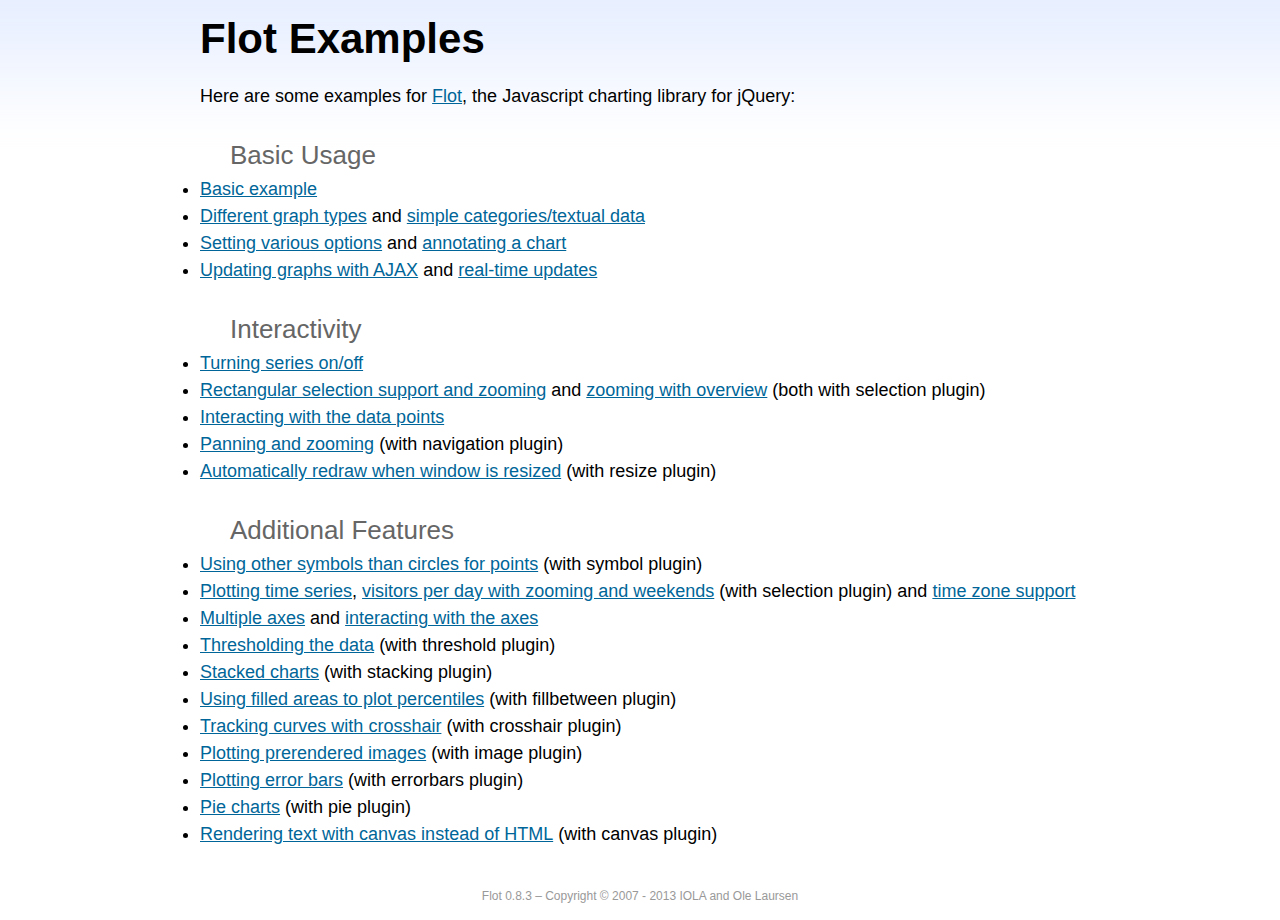
<file: Labs/web_ui/flot/examples/index.html>
<!DOCTYPE html PUBLIC "-//W3C//DTD HTML 4.01//EN" "http://www.w3.org/TR/html4/strict.dtd">
<html>
<head>
	<meta http-equiv="Content-Type" content="text/html; charset=utf-8">
	<title>Flot Examples</title>
	<link href="examples.css" rel="stylesheet" type="text/css">
	<style>

	h3 {
		margin-top: 30px;
		margin-bottom: 5px;
	}

	</style>
	<script language="javascript" type="text/javascript" src="../jquery.js"></script>
	<script language="javascript" type="text/javascript" src="../jquery.flot.js"></script>
	<script type="text/javascript">

	$(function() {

		// Add the Flot version string to the footer

		$("#footer").prepend("Flot " + $.plot.version + " &ndash; ");
	});

	</script>
</head>
<body>

	<div id="header">
		<h2>Flot Examples</h2>
	</div>

	<div id="content">

		<p>Here are some examples for <a href="http://www.flotcharts.org">Flot</a>, the Javascript charting library for jQuery:</p>

		<h3>Basic Usage</h3>

		<ul>
			<li><a href="basic-usage/index.html">Basic example</a></li>
			<li><a href="series-types/index.html">Different graph types</a> and <a href="categories/index.html">simple categories/textual data</a></li>
			<li><a href="basic-options/index.html">Setting various options</a> and <a href="annotating/index.html">annotating a chart</a></li>
			<li><a href="ajax/index.html">Updating graphs with AJAX</a> and <a href="realtime/index.html">real-time updates</a></li>
		</ul>

		<h3>Interactivity</h3>

		<ul>
			<li><a href="series-toggle/index.html">Turning series on/off</a></li>
			<li><a href="selection/index.html">Rectangular selection support and zooming</a> and <a href="zooming/index.html">zooming with overview</a> (both with selection plugin)</li>
			<li><a href="interacting/index.html">Interacting with the data points</a></li>
			<li><a href="navigate/index.html">Panning and zooming</a> (with navigation plugin)</li>
			<li><a href="resize/index.html">Automatically redraw when window is resized</a> (with resize plugin)</li>
		</ul>

		<h3>Additional Features</h3>

		<ul>
			<li><a href="symbols/index.html">Using other symbols than circles for points</a> (with symbol plugin)</li>
			<li><a href="axes-time/index.html">Plotting time series</a>, <a href="visitors/index.html">visitors per day with zooming and weekends</a> (with selection plugin) and <a href="axes-time-zones/index.html">time zone support</a></li>
			<li><a href="axes-multiple/index.html">Multiple axes</a> and <a href="axes-interacting/index.html">interacting with the axes</a></li>
			<li><a href="threshold/index.html">Thresholding the data</a> (with threshold plugin)</li>
			<li><a href="stacking/index.html">Stacked charts</a> (with stacking plugin)</li>
			<li><a href="percentiles/index.html">Using filled areas to plot percentiles</a> (with fillbetween plugin)</li>
			<li><a href="tracking/index.html">Tracking curves with crosshair</a> (with crosshair plugin)</li>
			<li><a href="image/index.html">Plotting prerendered images</a> (with image plugin)</li>
			<li><a href="series-errorbars/index.html">Plotting error bars</a> (with errorbars plugin)</li>
			<li><a href="series-pie/index.html">Pie charts</a> (with pie plugin)</li>
			<li><a href="canvas/index.html">Rendering text with canvas instead of HTML</a> (with canvas plugin)</li>
		</ul>

	</div>

	<div id="footer">
		Copyright &copy; 2007 - 2013 IOLA and Ole Laursen
	</div>

</body>
</html>
</file>
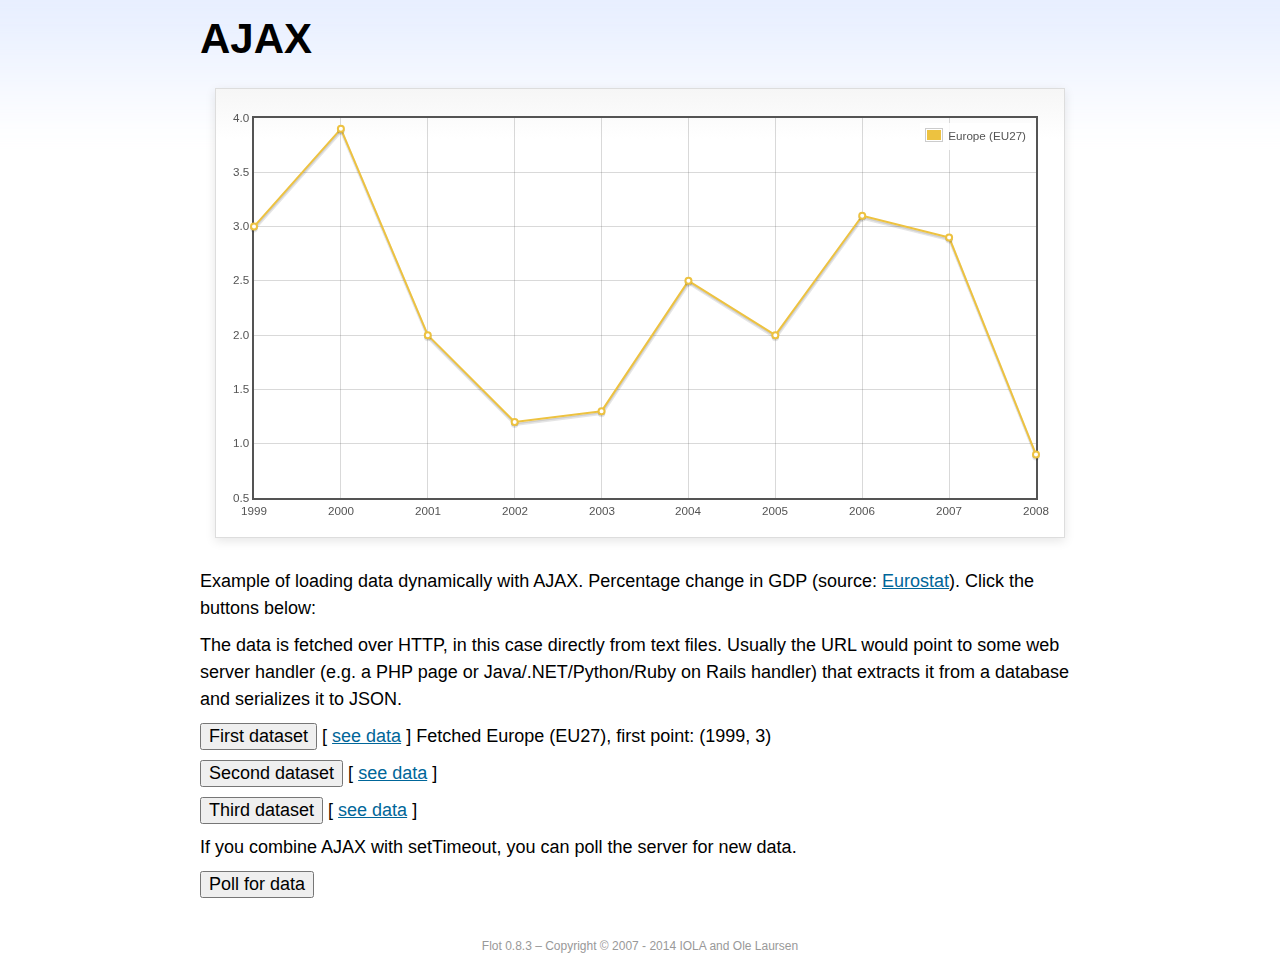
<file: Labs/web_ui/flot/examples/ajax/index.html>
<!DOCTYPE html PUBLIC "-//W3C//DTD HTML 4.01//EN" "http://www.w3.org/TR/html4/strict.dtd">
<html>
<head>
	<meta http-equiv="Content-Type" content="text/html; charset=utf-8">
	<title>Flot Examples: AJAX</title>
	<link href="../examples.css" rel="stylesheet" type="text/css">
	<!--[if lte IE 8]><script language="javascript" type="text/javascript" src="../../excanvas.min.js"></script><![endif]-->
	<script language="javascript" type="text/javascript" src="../../jquery.js"></script>
	<script language="javascript" type="text/javascript" src="../../jquery.flot.js"></script>
	<script type="text/javascript">

	$(function() {

		var options = {
			lines: {
				show: true
			},
			points: {
				show: true
			},
			xaxis: {
				tickDecimals: 0,
				tickSize: 1
			}
		};

		var data = [];

		$.plot("#placeholder", data, options);

		// Fetch one series, adding to what we already have

		var alreadyFetched = {};

		$("button.fetchSeries").click(function () {

			var button = $(this);

			// Find the URL in the link right next to us, then fetch the data

			var dataurl = button.siblings("a").attr("href");

			function onDataReceived(series) {

				// Extract the first coordinate pair; jQuery has parsed it, so
				// the data is now just an ordinary JavaScript object

				var firstcoordinate = "(" + series.data[0][0] + ", " + series.data[0][1] + ")";
				button.siblings("span").text("Fetched " + series.label + ", first point: " + firstcoordinate);

				// Push the new data onto our existing data array

				if (!alreadyFetched[series.label]) {
					alreadyFetched[series.label] = true;
					data.push(series);
				}

				$.plot("#placeholder", data, options);
			}

			$.ajax({
				url: dataurl,
				type: "GET",
				dataType: "json",
				success: onDataReceived
			});
		});

		// Initiate a recurring data update

		$("button.dataUpdate").click(function () {

			data = [];
			alreadyFetched = {};

			$.plot("#placeholder", data, options);

			var iteration = 0;

			function fetchData() {

				++iteration;

				function onDataReceived(series) {

					// Load all the data in one pass; if we only got partial
					// data we could merge it with what we already have.

					data = [ series ];
					$.plot("#placeholder", data, options);
				}

				// Normally we call the same URL - a script connected to a
				// database - but in this case we only have static example
				// files, so we need to modify the URL.

				$.ajax({
					url: "data-eu-gdp-growth-" + iteration + ".json",
					type: "GET",
					dataType: "json",
					success: onDataReceived
				});

				if (iteration < 5) {
					setTimeout(fetchData, 1000);
				} else {
					data = [];
					alreadyFetched = {};
				}
			}

			setTimeout(fetchData, 1000);
		});

		// Load the first series by default, so we don't have an empty plot

		$("button.fetchSeries:first").click();

		// Add the Flot version string to the footer

		$("#footer").prepend("Flot " + $.plot.version + " &ndash; ");
	});

	</script>
</head>
<body>

	<div id="header">
		<h2>AJAX</h2>
	</div>

	<div id="content">

		<div class="demo-container">
			<div id="placeholder" class="demo-placeholder"></div>
		</div>

		<p>Example of loading data dynamically with AJAX. Percentage change in GDP (source: <a href="http://epp.eurostat.ec.europa.eu/tgm/table.do?tab=table&init=1&plugin=1&language=en&pcode=tsieb020">Eurostat</a>). Click the buttons below:</p>

		<p>The data is fetched over HTTP, in this case directly from text files. Usually the URL would point to some web server handler (e.g. a PHP page or Java/.NET/Python/Ruby on Rails handler) that extracts it from a database and serializes it to JSON.</p>

		<p>
			<button class="fetchSeries">First dataset</button>
			[ <a href="data-eu-gdp-growth.json">see data</a> ]
			<span></span>
		</p>

		<p>
			<button class="fetchSeries">Second dataset</button>
			[ <a href="data-japan-gdp-growth.json">see data</a> ]
			<span></span>
		</p>

		<p>
			<button class="fetchSeries">Third dataset</button>
			[ <a href="data-usa-gdp-growth.json">see data</a> ]
			<span></span>
		</p>

		<p>If you combine AJAX with setTimeout, you can poll the server for new data.</p>

		<p>
			<button class="dataUpdate">Poll for data</button>
		</p>

	</div>

	<div id="footer">
		Copyright &copy; 2007 - 2014 IOLA and Ole Laursen
	</div>

</body>
</html>
</file>
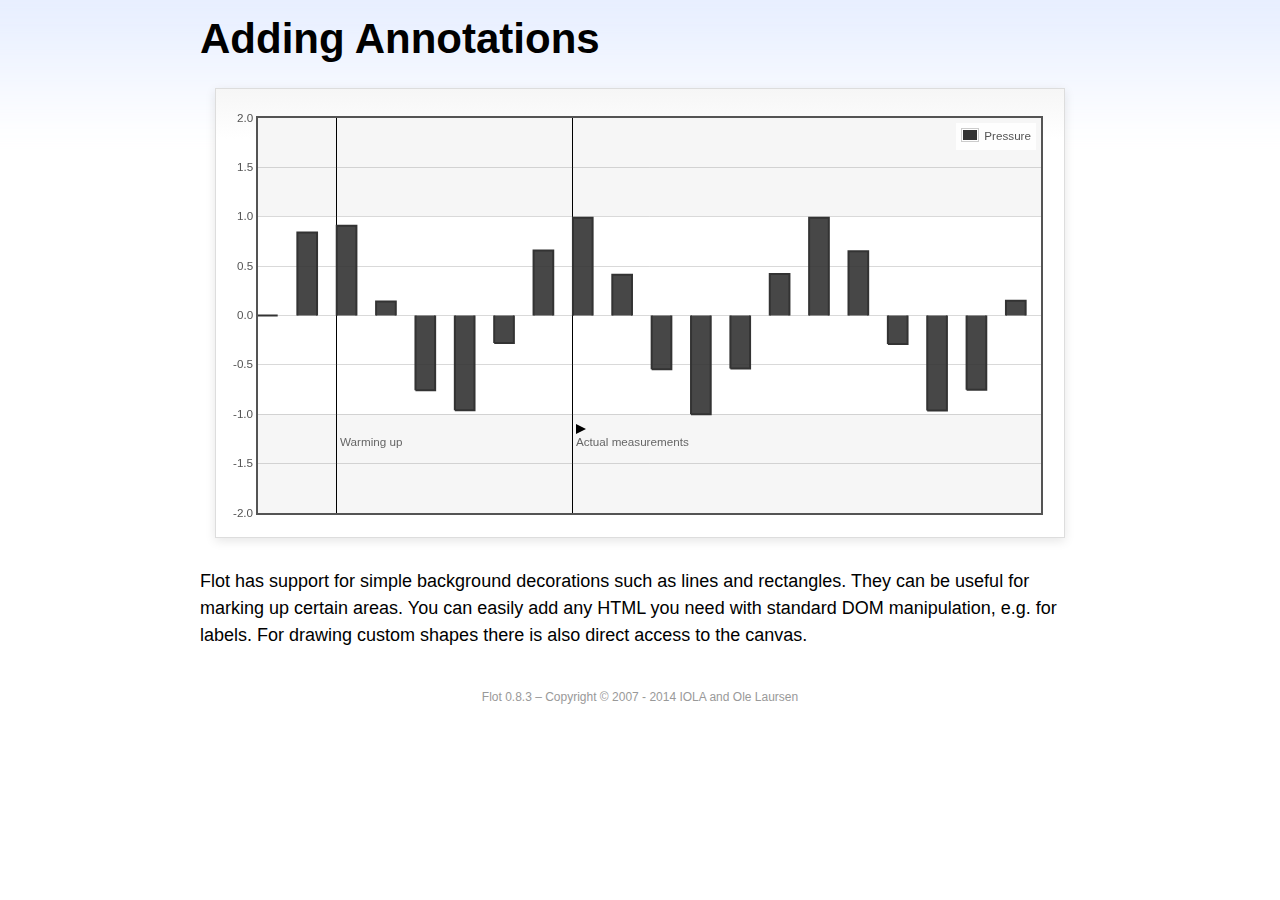
<file: Labs/web_ui/flot/examples/annotating/index.html>
<!DOCTYPE html PUBLIC "-//W3C//DTD HTML 4.01//EN" "http://www.w3.org/TR/html4/strict.dtd">
<html>
<head>
	<meta http-equiv="Content-Type" content="text/html; charset=utf-8">
	<title>Flot Examples: Adding Annotations</title>
	<link href="../examples.css" rel="stylesheet" type="text/css">
	<!--[if lte IE 8]><script language="javascript" type="text/javascript" src="../../excanvas.min.js"></script><![endif]-->
	<script language="javascript" type="text/javascript" src="../../jquery.js"></script>
	<script language="javascript" type="text/javascript" src="../../jquery.flot.js"></script>
	<script type="text/javascript">

	$(function() {

		var d1 = [];
		for (var i = 0; i < 20; ++i) {
			d1.push([i, Math.sin(i)]);
		}

		var data = [{ data: d1, label: "Pressure", color: "#333" }];

		var markings = [
			{ color: "#f6f6f6", yaxis: { from: 1 } },
			{ color: "#f6f6f6", yaxis: { to: -1 } },
			{ color: "#000", lineWidth: 1, xaxis: { from: 2, to: 2 } },
			{ color: "#000", lineWidth: 1, xaxis: { from: 8, to: 8 } }
		];

		var placeholder = $("#placeholder");

		var plot = $.plot(placeholder, data, {
			bars: { show: true, barWidth: 0.5, fill: 0.9 },
			xaxis: { ticks: [], autoscaleMargin: 0.02 },
			yaxis: { min: -2, max: 2 },
			grid: { markings: markings }
		});

		var o = plot.pointOffset({ x: 2, y: -1.2});

		// Append it to the placeholder that Flot already uses for positioning

		placeholder.append("<div style='position:absolute;left:" + (o.left + 4) + "px;top:" + o.top + "px;color:#666;font-size:smaller'>Warming up</div>");

		o = plot.pointOffset({ x: 8, y: -1.2});
		placeholder.append("<div style='position:absolute;left:" + (o.left + 4) + "px;top:" + o.top + "px;color:#666;font-size:smaller'>Actual measurements</div>");

		// Draw a little arrow on top of the last label to demonstrate canvas
		// drawing

		var ctx = plot.getCanvas().getContext("2d");
		ctx.beginPath();
		o.left += 4;
		ctx.moveTo(o.left, o.top);
		ctx.lineTo(o.left, o.top - 10);
		ctx.lineTo(o.left + 10, o.top - 5);
		ctx.lineTo(o.left, o.top);
		ctx.fillStyle = "#000";
		ctx.fill();

		// Add the Flot version string to the footer

		$("#footer").prepend("Flot " + $.plot.version + " &ndash; ");
	});

	</script>
</head>
<body>

	<div id="header">
		<h2>Adding Annotations</h2>
	</div>

	<div id="content">

		<div class="demo-container">
			<div id="placeholder" class="demo-placeholder"></div>
		</div>

		<p>Flot has support for simple background decorations such as lines and rectangles. They can be useful for marking up certain areas. You can easily add any HTML you need with standard DOM manipulation, e.g. for labels. For drawing custom shapes there is also direct access to the canvas.</p>

	</div>

	<div id="footer">
		Copyright &copy; 2007 - 2014 IOLA and Ole Laursen
	</div>

</body>
</html>
</file>
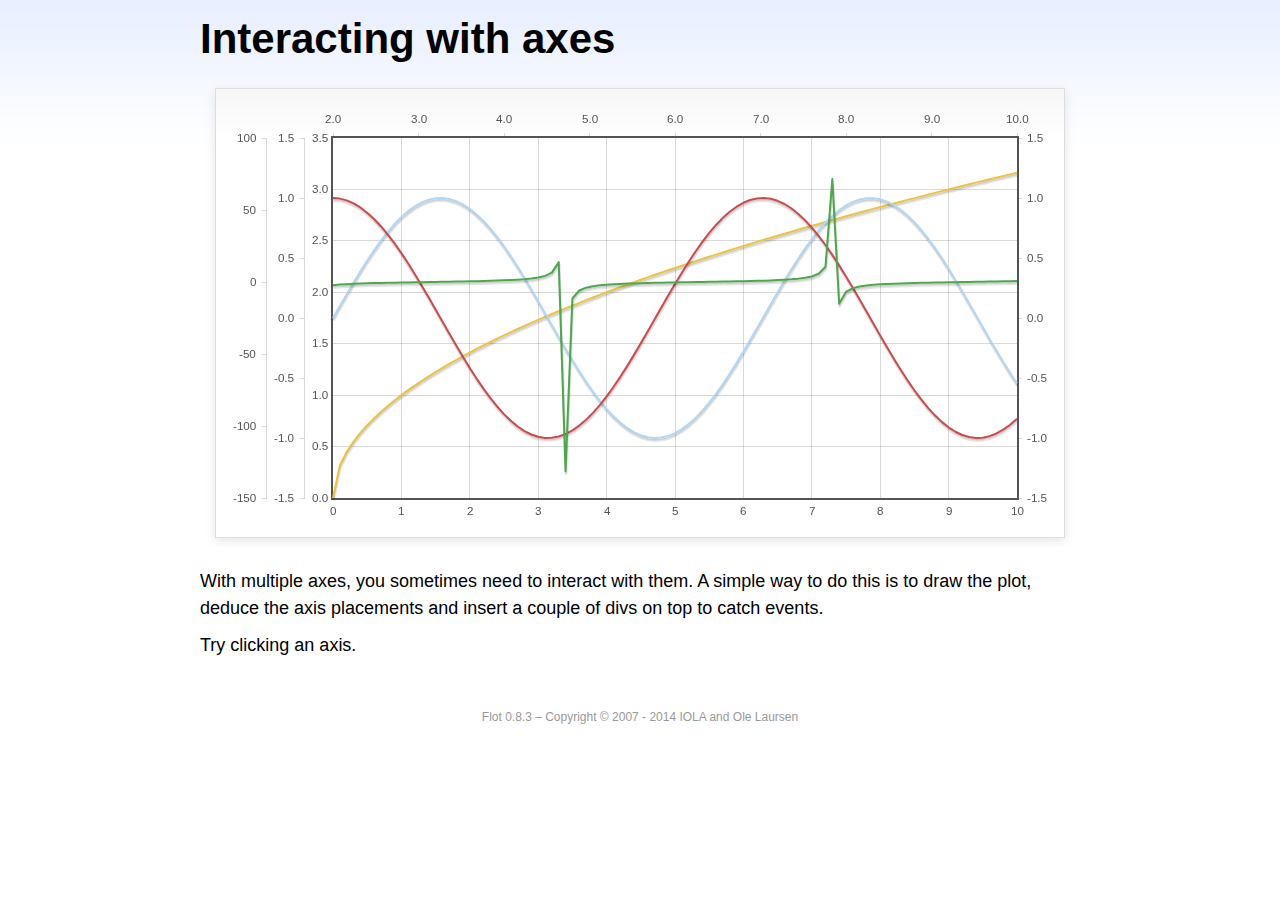
<file: Labs/web_ui/flot/examples/axes-interacting/index.html>
<!DOCTYPE html PUBLIC "-//W3C//DTD HTML 4.01//EN" "http://www.w3.org/TR/html4/strict.dtd">
<html>
<head>
	<meta http-equiv="Content-Type" content="text/html; charset=utf-8">
	<title>Flot Examples: Interacting with axes</title>
	<link href="../examples.css" rel="stylesheet" type="text/css">
	<!--[if lte IE 8]><script language="javascript" type="text/javascript" src="../../excanvas.min.js"></script><![endif]-->
	<script language="javascript" type="text/javascript" src="../../jquery.js"></script>
	<script language="javascript" type="text/javascript" src="../../jquery.flot.js"></script>
	<script type="text/javascript">

	$(function() {

		function generate(start, end, fn) {
			var res = [];
			for (var i = 0; i <= 100; ++i) {
				var x = start + i / 100 * (end - start);
				res.push([x, fn(x)]);
			}
			return res;
		}

		var data = [
			{ data: generate(0, 10, function (x) { return Math.sqrt(x);}), xaxis: 1, yaxis:1 },
			{ data: generate(0, 10, function (x) { return Math.sin(x);}), xaxis: 1, yaxis:2 },
			{ data: generate(0, 10, function (x) { return Math.cos(x);}), xaxis: 1, yaxis:3 },
			{ data: generate(2, 10, function (x) { return Math.tan(x);}), xaxis: 2, yaxis: 4 }
		];

		var plot = $.plot("#placeholder", data, {
			xaxes: [
				{ position: 'bottom' },
				{ position: 'top'}
			],
			yaxes: [
				{ position: 'left' },
				{ position: 'left' },
				{ position: 'right' },
				{ position: 'left' }
			]
		});

		// Create a div for each axis

		$.each(plot.getAxes(), function (i, axis) {
			if (!axis.show)
				return;

			var box = axis.box;

			$("<div class='axisTarget' style='position:absolute; left:" + box.left + "px; top:" + box.top + "px; width:" + box.width +  "px; height:" + box.height + "px'></div>")
				.data("axis.direction", axis.direction)
				.data("axis.n", axis.n)
				.css({ backgroundColor: "#f00", opacity: 0, cursor: "pointer" })
				.appendTo(plot.getPlaceholder())
				.hover(
					function () { $(this).css({ opacity: 0.10 }) },
					function () { $(this).css({ opacity: 0 }) }
				)
				.click(function () {
					$("#click").text("You clicked the " + axis.direction + axis.n + "axis!")
				});
		});

		// Add the Flot version string to the footer

		$("#footer").prepend("Flot " + $.plot.version + " &ndash; ");
	});

	</script>
</head>
<body>

	<div id="header">
		<h2>Interacting with axes</h2>
	</div>

	<div id="content">

		<div class="demo-container">
			<div id="placeholder" class="demo-placeholder"></div>
		</div>

		<p>With multiple axes, you sometimes need to interact with them. A simple way to do this is to draw the plot, deduce the axis placements and insert a couple of divs on top to catch events.</p>

		<p>Try clicking an axis.</p>

		<p id="click"></p>

	</div>

	<div id="footer">
		Copyright &copy; 2007 - 2014 IOLA and Ole Laursen
	</div>

</body>
</html>
</file>
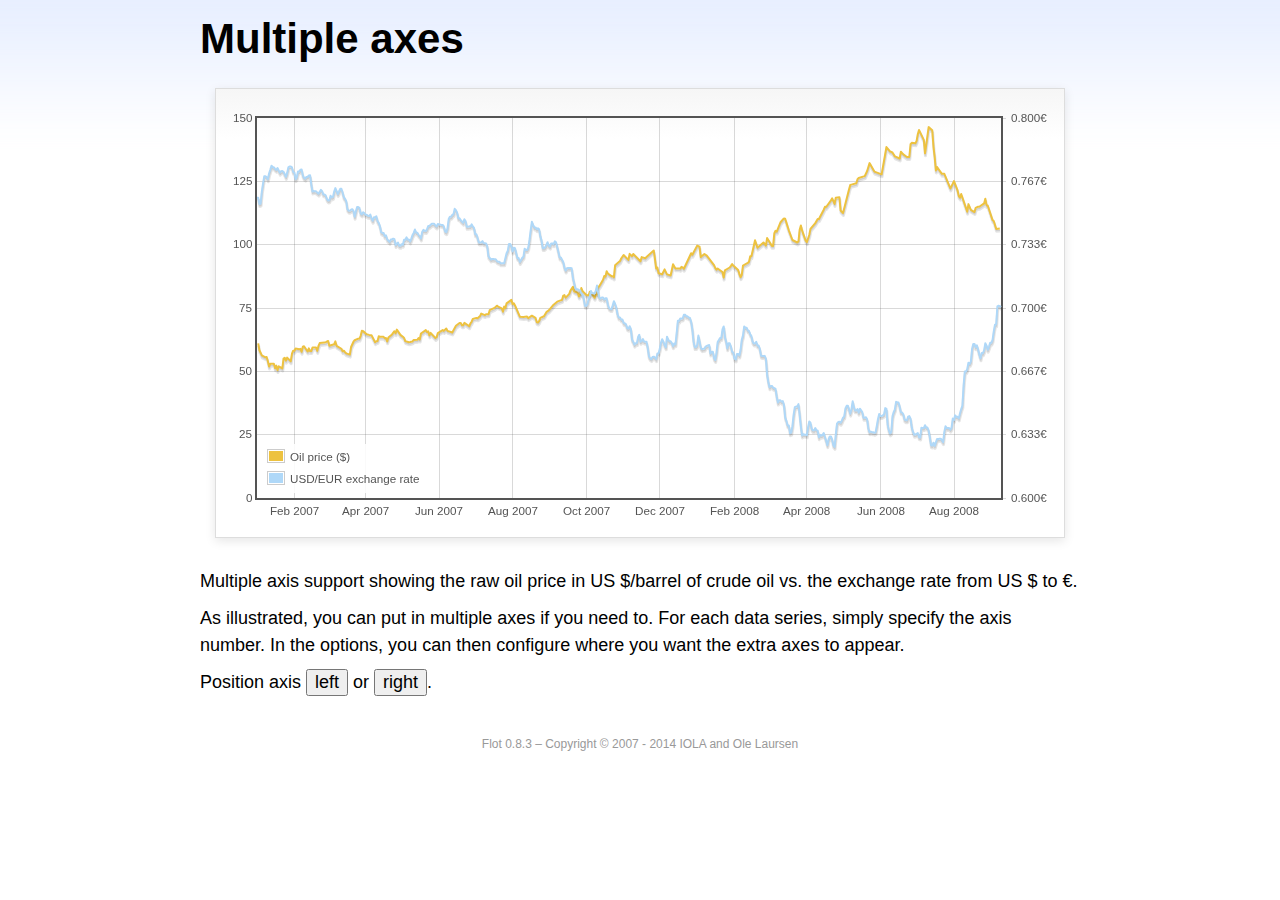
<file: Labs/web_ui/flot/examples/axes-multiple/index.html>
<!DOCTYPE html PUBLIC "-//W3C//DTD HTML 4.01//EN" "http://www.w3.org/TR/html4/strict.dtd">
<html>
<head>
	<meta http-equiv="Content-Type" content="text/html; charset=utf-8">
	<title>Flot Examples: Multiple Axes</title>
	<link href="../examples.css" rel="stylesheet" type="text/css">
	<!--[if lte IE 8]><script language="javascript" type="text/javascript" src="../../excanvas.min.js"></script><![endif]-->
	<script language="javascript" type="text/javascript" src="../../jquery.js"></script>
	<script language="javascript" type="text/javascript" src="../../jquery.flot.js"></script>
	<script language="javascript" type="text/javascript" src="../../jquery.flot.time.js"></script>
	<script type="text/javascript">

	$(function() {

		var oilprices = [[1167692400000,61.05], [1167778800000,58.32], [1167865200000,57.35], [1167951600000,56.31], [1168210800000,55.55], [1168297200000,55.64], [1168383600000,54.02], [1168470000000,51.88], [1168556400000,52.99], [1168815600000,52.99], [1168902000000,51.21], [1168988400000,52.24], [1169074800000,50.48], [1169161200000,51.99], [1169420400000,51.13], [1169506800000,55.04], [1169593200000,55.37], [1169679600000,54.23], [1169766000000,55.42], [1170025200000,54.01], [1170111600000,56.97], [1170198000000,58.14], [1170284400000,58.14], [1170370800000,59.02], [1170630000000,58.74], [1170716400000,58.88], [1170802800000,57.71], [1170889200000,59.71], [1170975600000,59.89], [1171234800000,57.81], [1171321200000,59.06], [1171407600000,58.00], [1171494000000,57.99], [1171580400000,59.39], [1171839600000,59.39], [1171926000000,58.07], [1172012400000,60.07], [1172098800000,61.14], [1172444400000,61.39], [1172530800000,61.46], [1172617200000,61.79], [1172703600000,62.00], [1172790000000,60.07], [1173135600000,60.69], [1173222000000,61.82], [1173308400000,60.05], [1173654000000,58.91], [1173740400000,57.93], [1173826800000,58.16], [1173913200000,57.55], [1173999600000,57.11], [1174258800000,56.59], [1174345200000,59.61], [1174518000000,61.69], [1174604400000,62.28], [1174860000000,62.91], [1174946400000,62.93], [1175032800000,64.03], [1175119200000,66.03], [1175205600000,65.87], [1175464800000,64.64], [1175637600000,64.38], [1175724000000,64.28], [1175810400000,64.28], [1176069600000,61.51], [1176156000000,61.89], [1176242400000,62.01], [1176328800000,63.85], [1176415200000,63.63], [1176674400000,63.61], [1176760800000,63.10], [1176847200000,63.13], [1176933600000,61.83], [1177020000000,63.38], [1177279200000,64.58], [1177452000000,65.84], [1177538400000,65.06], [1177624800000,66.46], [1177884000000,64.40], [1178056800000,63.68], [1178143200000,63.19], [1178229600000,61.93], [1178488800000,61.47], [1178575200000,61.55], [1178748000000,61.81], [1178834400000,62.37], [1179093600000,62.46], [1179180000000,63.17], [1179266400000,62.55], [1179352800000,64.94], [1179698400000,66.27], [1179784800000,65.50], [1179871200000,65.77], [1179957600000,64.18], [1180044000000,65.20], [1180389600000,63.15], [1180476000000,63.49], [1180562400000,65.08], [1180908000000,66.30], [1180994400000,65.96], [1181167200000,66.93], [1181253600000,65.98], [1181599200000,65.35], [1181685600000,66.26], [1181858400000,68.00], [1182117600000,69.09], [1182204000000,69.10], [1182290400000,68.19], [1182376800000,68.19], [1182463200000,69.14], [1182722400000,68.19], [1182808800000,67.77], [1182895200000,68.97], [1182981600000,69.57], [1183068000000,70.68], [1183327200000,71.09], [1183413600000,70.92], [1183586400000,71.81], [1183672800000,72.81], [1183932000000,72.19], [1184018400000,72.56], [1184191200000,72.50], [1184277600000,74.15], [1184623200000,75.05], [1184796000000,75.92], [1184882400000,75.57], [1185141600000,74.89], [1185228000000,73.56], [1185314400000,75.57], [1185400800000,74.95], [1185487200000,76.83], [1185832800000,78.21], [1185919200000,76.53], [1186005600000,76.86], [1186092000000,76.00], [1186437600000,71.59], [1186696800000,71.47], [1186956000000,71.62], [1187042400000,71.00], [1187301600000,71.98], [1187560800000,71.12], [1187647200000,69.47], [1187733600000,69.26], [1187820000000,69.83], [1187906400000,71.09], [1188165600000,71.73], [1188338400000,73.36], [1188511200000,74.04], [1188856800000,76.30], [1189116000000,77.49], [1189461600000,78.23], [1189548000000,79.91], [1189634400000,80.09], [1189720800000,79.10], [1189980000000,80.57], [1190066400000,81.93], [1190239200000,83.32], [1190325600000,81.62], [1190584800000,80.95], [1190671200000,79.53], [1190757600000,80.30], [1190844000000,82.88], [1190930400000,81.66], [1191189600000,80.24], [1191276000000,80.05], [1191362400000,79.94], [1191448800000,81.44], [1191535200000,81.22], [1191794400000,79.02], [1191880800000,80.26], [1191967200000,80.30], [1192053600000,83.08], [1192140000000,83.69], [1192399200000,86.13], [1192485600000,87.61], [1192572000000,87.40], [1192658400000,89.47], [1192744800000,88.60], [1193004000000,87.56], [1193090400000,87.56], [1193176800000,87.10], [1193263200000,91.86], [1193612400000,93.53], [1193698800000,94.53], [1193871600000,95.93], [1194217200000,93.98], [1194303600000,96.37], [1194476400000,95.46], [1194562800000,96.32], [1195081200000,93.43], [1195167600000,95.10], [1195426800000,94.64], [1195513200000,95.10], [1196031600000,97.70], [1196118000000,94.42], [1196204400000,90.62], [1196290800000,91.01], [1196377200000,88.71], [1196636400000,88.32], [1196809200000,90.23], [1196982000000,88.28], [1197241200000,87.86], [1197327600000,90.02], [1197414000000,92.25], [1197586800000,90.63], [1197846000000,90.63], [1197932400000,90.49], [1198018800000,91.24], [1198105200000,91.06], [1198191600000,90.49], [1198710000000,96.62], [1198796400000,96.00], [1199142000000,99.62], [1199314800000,99.18], [1199401200000,95.09], [1199660400000,96.33], [1199833200000,95.67], [1200351600000,91.90], [1200438000000,90.84], [1200524400000,90.13], [1200610800000,90.57], [1200956400000,89.21], [1201042800000,86.99], [1201129200000,89.85], [1201474800000,90.99], [1201561200000,91.64], [1201647600000,92.33], [1201734000000,91.75], [1202079600000,90.02], [1202166000000,88.41], [1202252400000,87.14], [1202338800000,88.11], [1202425200000,91.77], [1202770800000,92.78], [1202857200000,93.27], [1202943600000,95.46], [1203030000000,95.46], [1203289200000,101.74], [1203462000000,98.81], [1203894000000,100.88], [1204066800000,99.64], [1204153200000,102.59], [1204239600000,101.84], [1204498800000,99.52], [1204585200000,99.52], [1204671600000,104.52], [1204758000000,105.47], [1204844400000,105.15], [1205103600000,108.75], [1205276400000,109.92], [1205362800000,110.33], [1205449200000,110.21], [1205708400000,105.68], [1205967600000,101.84], [1206313200000,100.86], [1206399600000,101.22], [1206486000000,105.90], [1206572400000,107.58], [1206658800000,105.62], [1206914400000,101.58], [1207000800000,100.98], [1207173600000,103.83], [1207260000000,106.23], [1207605600000,108.50], [1207778400000,110.11], [1207864800000,110.14], [1208210400000,113.79], [1208296800000,114.93], [1208383200000,114.86], [1208728800000,117.48], [1208815200000,118.30], [1208988000000,116.06], [1209074400000,118.52], [1209333600000,118.75], [1209420000000,113.46], [1209592800000,112.52], [1210024800000,121.84], [1210111200000,123.53], [1210197600000,123.69], [1210543200000,124.23], [1210629600000,125.80], [1210716000000,126.29], [1211148000000,127.05], [1211320800000,129.07], [1211493600000,132.19], [1211839200000,128.85], [1212357600000,127.76], [1212703200000,138.54], [1212962400000,136.80], [1213135200000,136.38], [1213308000000,134.86], [1213653600000,134.01], [1213740000000,136.68], [1213912800000,135.65], [1214172000000,134.62], [1214258400000,134.62], [1214344800000,134.62], [1214431200000,139.64], [1214517600000,140.21], [1214776800000,140.00], [1214863200000,140.97], [1214949600000,143.57], [1215036000000,145.29], [1215381600000,141.37], [1215468000000,136.04], [1215727200000,146.40], [1215986400000,145.18], [1216072800000,138.74], [1216159200000,134.60], [1216245600000,129.29], [1216332000000,130.65], [1216677600000,127.95], [1216850400000,127.95], [1217282400000,122.19], [1217455200000,124.08], [1217541600000,125.10], [1217800800000,121.41], [1217887200000,119.17], [1217973600000,118.58], [1218060000000,120.02], [1218405600000,114.45], [1218492000000,113.01], [1218578400000,116.00], [1218751200000,113.77], [1219010400000,112.87], [1219096800000,114.53], [1219269600000,114.98], [1219356000000,114.98], [1219701600000,116.27], [1219788000000,118.15], [1219874400000,115.59], [1219960800000,115.46], [1220306400000,109.71], [1220392800000,109.35], [1220565600000,106.23], [1220824800000,106.34]];

		var exchangerates = [[1167606000000,0.7580], [1167692400000,0.7580], [1167778800000,0.75470], [1167865200000,0.75490], [1167951600000,0.76130], [1168038000000,0.76550], [1168124400000,0.76930], [1168210800000,0.76940], [1168297200000,0.76880], [1168383600000,0.76780], [1168470000000,0.77080], [1168556400000,0.77270], [1168642800000,0.77490], [1168729200000,0.77410], [1168815600000,0.77410], [1168902000000,0.77320], [1168988400000,0.77270], [1169074800000,0.77370], [1169161200000,0.77240], [1169247600000,0.77120], [1169334000000,0.7720], [1169420400000,0.77210], [1169506800000,0.77170], [1169593200000,0.77040], [1169679600000,0.7690], [1169766000000,0.77110], [1169852400000,0.7740], [1169938800000,0.77450], [1170025200000,0.77450], [1170111600000,0.7740], [1170198000000,0.77160], [1170284400000,0.77130], [1170370800000,0.76780], [1170457200000,0.76880], [1170543600000,0.77180], [1170630000000,0.77180], [1170716400000,0.77280], [1170802800000,0.77290], [1170889200000,0.76980], [1170975600000,0.76850], [1171062000000,0.76810], [1171148400000,0.7690], [1171234800000,0.7690], [1171321200000,0.76980], [1171407600000,0.76990], [1171494000000,0.76510], [1171580400000,0.76130], [1171666800000,0.76160], [1171753200000,0.76140], [1171839600000,0.76140], [1171926000000,0.76070], [1172012400000,0.76020], [1172098800000,0.76110], [1172185200000,0.76220], [1172271600000,0.76150], [1172358000000,0.75980], [1172444400000,0.75980], [1172530800000,0.75920], [1172617200000,0.75730], [1172703600000,0.75660], [1172790000000,0.75670], [1172876400000,0.75910], [1172962800000,0.75820], [1173049200000,0.75850], [1173135600000,0.76130], [1173222000000,0.76310], [1173308400000,0.76150], [1173394800000,0.760], [1173481200000,0.76130], [1173567600000,0.76270], [1173654000000,0.76270], [1173740400000,0.76080], [1173826800000,0.75830], [1173913200000,0.75750], [1173999600000,0.75620], [1174086000000,0.7520], [1174172400000,0.75120], [1174258800000,0.75120], [1174345200000,0.75170], [1174431600000,0.7520], [1174518000000,0.75110], [1174604400000,0.7480], [1174690800000,0.75090], [1174777200000,0.75310], [1174860000000,0.75310], [1174946400000,0.75270], [1175032800000,0.74980], [1175119200000,0.74930], [1175205600000,0.75040], [1175292000000,0.750], [1175378400000,0.74910], [1175464800000,0.74910], [1175551200000,0.74850], [1175637600000,0.74840], [1175724000000,0.74920], [1175810400000,0.74710], [1175896800000,0.74590], [1175983200000,0.74770], [1176069600000,0.74770], [1176156000000,0.74830], [1176242400000,0.74580], [1176328800000,0.74480], [1176415200000,0.7430], [1176501600000,0.73990], [1176588000000,0.73950], [1176674400000,0.73950], [1176760800000,0.73780], [1176847200000,0.73820], [1176933600000,0.73620], [1177020000000,0.73550], [1177106400000,0.73480], [1177192800000,0.73610], [1177279200000,0.73610], [1177365600000,0.73650], [1177452000000,0.73620], [1177538400000,0.73310], [1177624800000,0.73390], [1177711200000,0.73440], [1177797600000,0.73270], [1177884000000,0.73270], [1177970400000,0.73360], [1178056800000,0.73330], [1178143200000,0.73590], [1178229600000,0.73590], [1178316000000,0.73720], [1178402400000,0.7360], [1178488800000,0.7360], [1178575200000,0.7350], [1178661600000,0.73650], [1178748000000,0.73840], [1178834400000,0.73950], [1178920800000,0.74130], [1179007200000,0.73970], [1179093600000,0.73960], [1179180000000,0.73850], [1179266400000,0.73780], [1179352800000,0.73660], [1179439200000,0.740], [1179525600000,0.74110], [1179612000000,0.74060], [1179698400000,0.74050], [1179784800000,0.74140], [1179871200000,0.74310], [1179957600000,0.74310], [1180044000000,0.74380], [1180130400000,0.74430], [1180216800000,0.74430], [1180303200000,0.74430], [1180389600000,0.74340], [1180476000000,0.74290], [1180562400000,0.74420], [1180648800000,0.7440], [1180735200000,0.74390], [1180821600000,0.74370], [1180908000000,0.74370], [1180994400000,0.74290], [1181080800000,0.74030], [1181167200000,0.73990], [1181253600000,0.74180], [1181340000000,0.74680], [1181426400000,0.7480], [1181512800000,0.7480], [1181599200000,0.7490], [1181685600000,0.74940], [1181772000000,0.75220], [1181858400000,0.75150], [1181944800000,0.75020], [1182031200000,0.74720], [1182117600000,0.74720], [1182204000000,0.74620], [1182290400000,0.74550], [1182376800000,0.74490], [1182463200000,0.74670], [1182549600000,0.74580], [1182636000000,0.74270], [1182722400000,0.74270], [1182808800000,0.7430], [1182895200000,0.74290], [1182981600000,0.7440], [1183068000000,0.7430], [1183154400000,0.74220], [1183240800000,0.73880], [1183327200000,0.73880], [1183413600000,0.73690], [1183500000000,0.73450], [1183586400000,0.73450], [1183672800000,0.73450], [1183759200000,0.73520], [1183845600000,0.73410], [1183932000000,0.73410], [1184018400000,0.7340], [1184104800000,0.73240], [1184191200000,0.72720], [1184277600000,0.72640], [1184364000000,0.72550], [1184450400000,0.72580], [1184536800000,0.72580], [1184623200000,0.72560], [1184709600000,0.72570], [1184796000000,0.72470], [1184882400000,0.72430], [1184968800000,0.72440], [1185055200000,0.72350], [1185141600000,0.72350], [1185228000000,0.72350], [1185314400000,0.72350], [1185400800000,0.72620], [1185487200000,0.72880], [1185573600000,0.73010], [1185660000000,0.73370], [1185746400000,0.73370], [1185832800000,0.73240], [1185919200000,0.72970], [1186005600000,0.73170], [1186092000000,0.73150], [1186178400000,0.72880], [1186264800000,0.72630], [1186351200000,0.72630], [1186437600000,0.72420], [1186524000000,0.72530], [1186610400000,0.72640], [1186696800000,0.7270], [1186783200000,0.73120], [1186869600000,0.73050], [1186956000000,0.73050], [1187042400000,0.73180], [1187128800000,0.73580], [1187215200000,0.74090], [1187301600000,0.74540], [1187388000000,0.74370], [1187474400000,0.74240], [1187560800000,0.74240], [1187647200000,0.74150], [1187733600000,0.74190], [1187820000000,0.74140], [1187906400000,0.73770], [1187992800000,0.73550], [1188079200000,0.73150], [1188165600000,0.73150], [1188252000000,0.7320], [1188338400000,0.73320], [1188424800000,0.73460], [1188511200000,0.73280], [1188597600000,0.73230], [1188684000000,0.7340], [1188770400000,0.7340], [1188856800000,0.73360], [1188943200000,0.73510], [1189029600000,0.73460], [1189116000000,0.73210], [1189202400000,0.72940], [1189288800000,0.72660], [1189375200000,0.72660], [1189461600000,0.72540], [1189548000000,0.72420], [1189634400000,0.72130], [1189720800000,0.71970], [1189807200000,0.72090], [1189893600000,0.7210], [1189980000000,0.7210], [1190066400000,0.7210], [1190152800000,0.72090], [1190239200000,0.71590], [1190325600000,0.71330], [1190412000000,0.71050], [1190498400000,0.70990], [1190584800000,0.70990], [1190671200000,0.70930], [1190757600000,0.70930], [1190844000000,0.70760], [1190930400000,0.7070], [1191016800000,0.70490], [1191103200000,0.70120], [1191189600000,0.70110], [1191276000000,0.70190], [1191362400000,0.70460], [1191448800000,0.70630], [1191535200000,0.70890], [1191621600000,0.70770], [1191708000000,0.70770], [1191794400000,0.70770], [1191880800000,0.70910], [1191967200000,0.71180], [1192053600000,0.70790], [1192140000000,0.70530], [1192226400000,0.7050], [1192312800000,0.70550], [1192399200000,0.70550], [1192485600000,0.70450], [1192572000000,0.70510], [1192658400000,0.70510], [1192744800000,0.70170], [1192831200000,0.70], [1192917600000,0.69950], [1193004000000,0.69940], [1193090400000,0.70140], [1193176800000,0.70360], [1193263200000,0.70210], [1193349600000,0.70020], [1193436000000,0.69670], [1193522400000,0.6950], [1193612400000,0.6950], [1193698800000,0.69390], [1193785200000,0.6940], [1193871600000,0.69220], [1193958000000,0.69190], [1194044400000,0.69140], [1194130800000,0.68940], [1194217200000,0.68910], [1194303600000,0.69040], [1194390000000,0.6890], [1194476400000,0.68340], [1194562800000,0.68230], [1194649200000,0.68070], [1194735600000,0.68150], [1194822000000,0.68150], [1194908400000,0.68470], [1194994800000,0.68590], [1195081200000,0.68220], [1195167600000,0.68270], [1195254000000,0.68370], [1195340400000,0.68230], [1195426800000,0.68220], [1195513200000,0.68220], [1195599600000,0.67920], [1195686000000,0.67460], [1195772400000,0.67350], [1195858800000,0.67310], [1195945200000,0.67420], [1196031600000,0.67440], [1196118000000,0.67390], [1196204400000,0.67310], [1196290800000,0.67610], [1196377200000,0.67610], [1196463600000,0.67850], [1196550000000,0.68180], [1196636400000,0.68360], [1196722800000,0.68230], [1196809200000,0.68050], [1196895600000,0.67930], [1196982000000,0.68490], [1197068400000,0.68330], [1197154800000,0.68250], [1197241200000,0.68250], [1197327600000,0.68160], [1197414000000,0.67990], [1197500400000,0.68130], [1197586800000,0.68090], [1197673200000,0.68680], [1197759600000,0.69330], [1197846000000,0.69330], [1197932400000,0.69450], [1198018800000,0.69440], [1198105200000,0.69460], [1198191600000,0.69640], [1198278000000,0.69650], [1198364400000,0.69560], [1198450800000,0.69560], [1198537200000,0.6950], [1198623600000,0.69480], [1198710000000,0.69280], [1198796400000,0.68870], [1198882800000,0.68240], [1198969200000,0.67940], [1199055600000,0.67940], [1199142000000,0.68030], [1199228400000,0.68550], [1199314800000,0.68240], [1199401200000,0.67910], [1199487600000,0.67830], [1199574000000,0.67850], [1199660400000,0.67850], [1199746800000,0.67970], [1199833200000,0.680], [1199919600000,0.68030], [1200006000000,0.68050], [1200092400000,0.6760], [1200178800000,0.6770], [1200265200000,0.6770], [1200351600000,0.67360], [1200438000000,0.67260], [1200524400000,0.67640], [1200610800000,0.68210], [1200697200000,0.68310], [1200783600000,0.68420], [1200870000000,0.68420], [1200956400000,0.68870], [1201042800000,0.69030], [1201129200000,0.68480], [1201215600000,0.68240], [1201302000000,0.67880], [1201388400000,0.68140], [1201474800000,0.68140], [1201561200000,0.67970], [1201647600000,0.67690], [1201734000000,0.67650], [1201820400000,0.67330], [1201906800000,0.67290], [1201993200000,0.67580], [1202079600000,0.67580], [1202166000000,0.6750], [1202252400000,0.6780], [1202338800000,0.68330], [1202425200000,0.68560], [1202511600000,0.69030], [1202598000000,0.68960], [1202684400000,0.68960], [1202770800000,0.68820], [1202857200000,0.68790], [1202943600000,0.68620], [1203030000000,0.68520], [1203116400000,0.68230], [1203202800000,0.68130], [1203289200000,0.68130], [1203375600000,0.68220], [1203462000000,0.68020], [1203548400000,0.68020], [1203634800000,0.67840], [1203721200000,0.67480], [1203807600000,0.67470], [1203894000000,0.67470], [1203980400000,0.67480], [1204066800000,0.67330], [1204153200000,0.6650], [1204239600000,0.66110], [1204326000000,0.65830], [1204412400000,0.6590], [1204498800000,0.6590], [1204585200000,0.65810], [1204671600000,0.65780], [1204758000000,0.65740], [1204844400000,0.65320], [1204930800000,0.65020], [1205017200000,0.65140], [1205103600000,0.65140], [1205190000000,0.65070], [1205276400000,0.6510], [1205362800000,0.64890], [1205449200000,0.64240], [1205535600000,0.64060], [1205622000000,0.63820], [1205708400000,0.63820], [1205794800000,0.63410], [1205881200000,0.63440], [1205967600000,0.63780], [1206054000000,0.64390], [1206140400000,0.64780], [1206226800000,0.64810], [1206313200000,0.64810], [1206399600000,0.64940], [1206486000000,0.64380], [1206572400000,0.63770], [1206658800000,0.63290], [1206745200000,0.63360], [1206831600000,0.63330], [1206914400000,0.63330], [1207000800000,0.6330], [1207087200000,0.63710], [1207173600000,0.64030], [1207260000000,0.63960], [1207346400000,0.63640], [1207432800000,0.63560], [1207519200000,0.63560], [1207605600000,0.63680], [1207692000000,0.63570], [1207778400000,0.63540], [1207864800000,0.6320], [1207951200000,0.63320], [1208037600000,0.63280], [1208124000000,0.63310], [1208210400000,0.63420], [1208296800000,0.63210], [1208383200000,0.63020], [1208469600000,0.62780], [1208556000000,0.63080], [1208642400000,0.63240], [1208728800000,0.63240], [1208815200000,0.63070], [1208901600000,0.62770], [1208988000000,0.62690], [1209074400000,0.63350], [1209160800000,0.63920], [1209247200000,0.640], [1209333600000,0.64010], [1209420000000,0.63960], [1209506400000,0.64070], [1209592800000,0.64230], [1209679200000,0.64290], [1209765600000,0.64720], [1209852000000,0.64850], [1209938400000,0.64860], [1210024800000,0.64670], [1210111200000,0.64440], [1210197600000,0.64670], [1210284000000,0.65090], [1210370400000,0.64780], [1210456800000,0.64610], [1210543200000,0.64610], [1210629600000,0.64680], [1210716000000,0.64490], [1210802400000,0.6470], [1210888800000,0.64610], [1210975200000,0.64520], [1211061600000,0.64220], [1211148000000,0.64220], [1211234400000,0.64250], [1211320800000,0.64140], [1211407200000,0.63660], [1211493600000,0.63460], [1211580000000,0.6350], [1211666400000,0.63460], [1211752800000,0.63460], [1211839200000,0.63430], [1211925600000,0.63460], [1212012000000,0.63790], [1212098400000,0.64160], [1212184800000,0.64420], [1212271200000,0.64310], [1212357600000,0.64310], [1212444000000,0.64350], [1212530400000,0.6440], [1212616800000,0.64730], [1212703200000,0.64690], [1212789600000,0.63860], [1212876000000,0.63560], [1212962400000,0.6340], [1213048800000,0.63460], [1213135200000,0.6430], [1213221600000,0.64520], [1213308000000,0.64670], [1213394400000,0.65060], [1213480800000,0.65040], [1213567200000,0.65030], [1213653600000,0.64810], [1213740000000,0.64510], [1213826400000,0.6450], [1213912800000,0.64410], [1213999200000,0.64140], [1214085600000,0.64090], [1214172000000,0.64090], [1214258400000,0.64280], [1214344800000,0.64310], [1214431200000,0.64180], [1214517600000,0.63710], [1214604000000,0.63490], [1214690400000,0.63330], [1214776800000,0.63340], [1214863200000,0.63380], [1214949600000,0.63420], [1215036000000,0.6320], [1215122400000,0.63180], [1215208800000,0.6370], [1215295200000,0.63680], [1215381600000,0.63680], [1215468000000,0.63830], [1215554400000,0.63710], [1215640800000,0.63710], [1215727200000,0.63550], [1215813600000,0.6320], [1215900000000,0.62770], [1215986400000,0.62760], [1216072800000,0.62910], [1216159200000,0.62740], [1216245600000,0.62930], [1216332000000,0.63110], [1216418400000,0.6310], [1216504800000,0.63120], [1216591200000,0.63120], [1216677600000,0.63040], [1216764000000,0.62940], [1216850400000,0.63480], [1216936800000,0.63780], [1217023200000,0.63680], [1217109600000,0.63680], [1217196000000,0.63680], [1217282400000,0.6360], [1217368800000,0.6370], [1217455200000,0.64180], [1217541600000,0.64110], [1217628000000,0.64350], [1217714400000,0.64270], [1217800800000,0.64270], [1217887200000,0.64190], [1217973600000,0.64460], [1218060000000,0.64680], [1218146400000,0.64870], [1218232800000,0.65940], [1218319200000,0.66660], [1218405600000,0.66660], [1218492000000,0.66780], [1218578400000,0.67120], [1218664800000,0.67050], [1218751200000,0.67180], [1218837600000,0.67840], [1218924000000,0.68110], [1219010400000,0.68110], [1219096800000,0.67940], [1219183200000,0.68040], [1219269600000,0.67810], [1219356000000,0.67560], [1219442400000,0.67350], [1219528800000,0.67630], [1219615200000,0.67620], [1219701600000,0.67770], [1219788000000,0.68150], [1219874400000,0.68020], [1219960800000,0.6780], [1220047200000,0.67960], [1220133600000,0.68170], [1220220000000,0.68170], [1220306400000,0.68320], [1220392800000,0.68770], [1220479200000,0.69120], [1220565600000,0.69140], [1220652000000,0.70090], [1220738400000,0.70120], [1220824800000,0.7010], [1220911200000,0.70050]];

		function euroFormatter(v, axis) {
			return v.toFixed(axis.tickDecimals) + "€";
		}

		function doPlot(position) {
			$.plot("#placeholder", [
				{ data: oilprices, label: "Oil price ($)" },
				{ data: exchangerates, label: "USD/EUR exchange rate", yaxis: 2 }
			], {
				xaxes: [ { mode: "time" } ],
				yaxes: [ { min: 0 }, {
					// align if we are to the right
					alignTicksWithAxis: position == "right" ? 1 : null,
					position: position,
					tickFormatter: euroFormatter
				} ],
				legend: { position: "sw" }
			});
		}

		doPlot("right");

		$("button").click(function () {
			doPlot($(this).text());
		});

		// Add the Flot version string to the footer

		$("#footer").prepend("Flot " + $.plot.version + " &ndash; ");
	});

	</script>
</head>
<body>

	<div id="header">
		<h2>Multiple axes</h2>
	</div>

	<div id="content">

		<div class="demo-container">
			<div id="placeholder" class="demo-placeholder"></div>
		</div>

		<p>Multiple axis support showing the raw oil price in US $/barrel of crude oil vs. the exchange rate from US $ to €.</p>

		<p>As illustrated, you can put in multiple axes if you need to. For each data series, simply specify the axis number. In the options, you can then configure where you want the extra axes to appear.</p>

		<p>Position axis <button>left</button> or <button>right</button>.</p>

	</div>

	<div id="footer">
		Copyright &copy; 2007 - 2014 IOLA and Ole Laursen
	</div>

</body>
</html>
</file>
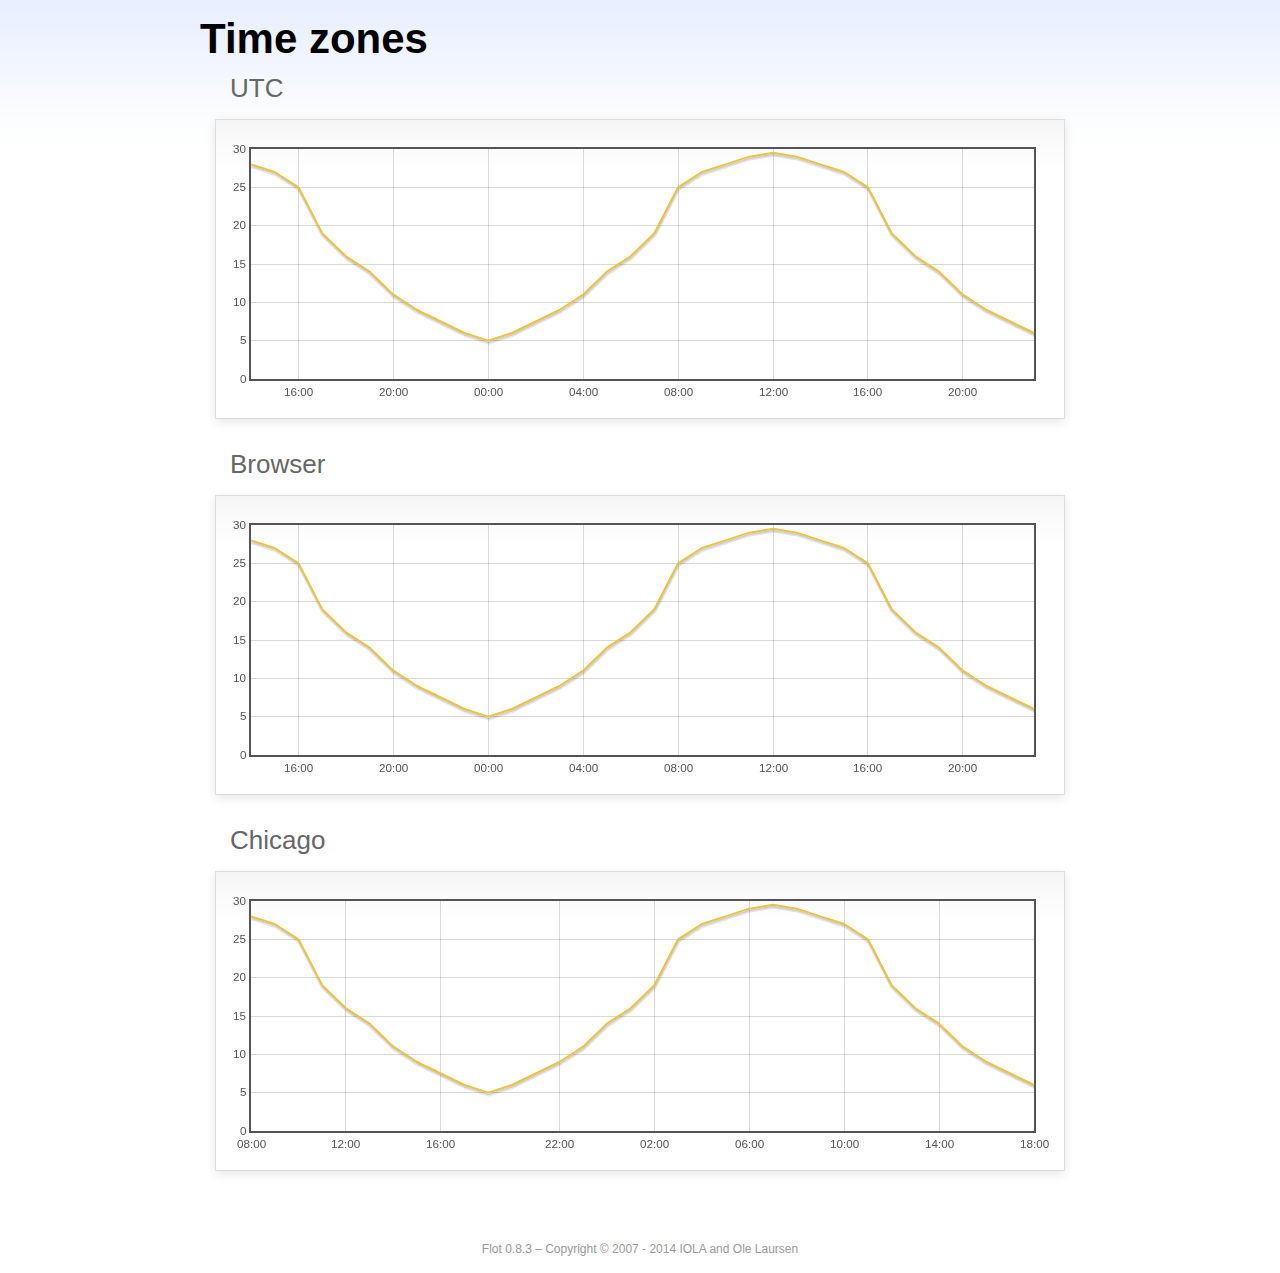
<file: Labs/web_ui/flot/examples/axes-time-zones/index.html>
<!DOCTYPE html PUBLIC "-//W3C//DTD HTML 4.01//EN" "http://www.w3.org/TR/html4/strict.dtd">
<html>
<head>
	<meta http-equiv="Content-Type" content="text/html; charset=utf-8">
	<title>Flot Examples: Time zones</title>
	<link href="../examples.css" rel="stylesheet" type="text/css">
	<!--[if lte IE 8]><script language="javascript" type="text/javascript" src="../../excanvas.min.js"></script><![endif]-->
	<script language="javascript" type="text/javascript" src="../../jquery.js"></script>
	<script language="javascript" type="text/javascript" src="../../jquery.flot.js"></script>
	<script language="javascript" type="text/javascript" src="../../jquery.flot.time.js"></script>
	<script language="javascript" type="text/javascript" src="date.js"></script>
	<script type="text/javascript">

	$(function() {

		timezoneJS.timezone.zoneFileBasePath = "tz";
		timezoneJS.timezone.defaultZoneFile = [];
		timezoneJS.timezone.init({async: false});

		var d = [
			[Date.UTC(2011, 2, 12, 14, 0, 0), 28],
			[Date.UTC(2011, 2, 12, 15, 0, 0), 27],
			[Date.UTC(2011, 2, 12, 16, 0, 0), 25],
			[Date.UTC(2011, 2, 12, 17, 0, 0), 19],
			[Date.UTC(2011, 2, 12, 18, 0, 0), 16],
			[Date.UTC(2011, 2, 12, 19, 0, 0), 14],
			[Date.UTC(2011, 2, 12, 20, 0, 0), 11],
			[Date.UTC(2011, 2, 12, 21, 0, 0), 9],
			[Date.UTC(2011, 2, 12, 22, 0, 0), 7.5],
			[Date.UTC(2011, 2, 12, 23, 0, 0), 6],
			[Date.UTC(2011, 2, 13, 0, 0, 0), 5],
			[Date.UTC(2011, 2, 13, 1, 0, 0), 6],
			[Date.UTC(2011, 2, 13, 2, 0, 0), 7.5],
			[Date.UTC(2011, 2, 13, 3, 0, 0), 9],
			[Date.UTC(2011, 2, 13, 4, 0, 0), 11],
			[Date.UTC(2011, 2, 13, 5, 0, 0), 14],
			[Date.UTC(2011, 2, 13, 6, 0, 0), 16],
			[Date.UTC(2011, 2, 13, 7, 0, 0), 19],
			[Date.UTC(2011, 2, 13, 8, 0, 0), 25],
			[Date.UTC(2011, 2, 13, 9, 0, 0), 27],
			[Date.UTC(2011, 2, 13, 10, 0, 0), 28],
			[Date.UTC(2011, 2, 13, 11, 0, 0), 29],
			[Date.UTC(2011, 2, 13, 12, 0, 0), 29.5],
			[Date.UTC(2011, 2, 13, 13, 0, 0), 29],
			[Date.UTC(2011, 2, 13, 14, 0, 0), 28],
			[Date.UTC(2011, 2, 13, 15, 0, 0), 27],
			[Date.UTC(2011, 2, 13, 16, 0, 0), 25],
			[Date.UTC(2011, 2, 13, 17, 0, 0), 19],
			[Date.UTC(2011, 2, 13, 18, 0, 0), 16],
			[Date.UTC(2011, 2, 13, 19, 0, 0), 14],
			[Date.UTC(2011, 2, 13, 20, 0, 0), 11],
			[Date.UTC(2011, 2, 13, 21, 0, 0), 9],
			[Date.UTC(2011, 2, 13, 22, 0, 0), 7.5],
			[Date.UTC(2011, 2, 13, 23, 0, 0), 6]
		];

		var plot = $.plot("#placeholderUTC", [d], {
			xaxis: {
				mode: "time"
			}
		});

		var plot = $.plot("#placeholderLocal", [d], {
			xaxis: {
				mode: "time",
				timezone: "browser"
			}
		});

		var plot = $.plot("#placeholderChicago", [d], {
			xaxis: {
				mode: "time",
				timezone: "America/Chicago"
			}
		});

		// Add the Flot version string to the footer

		$("#footer").prepend("Flot " + $.plot.version + " &ndash; ");
	});

	</script>
</head>
<body>

	<div id="header">
		<h2>Time zones</h2>
	</div>

	<div id="content">

		<h3>UTC</h3>
		<div class="demo-container" style="height: 300px;">
			<div id="placeholderUTC" class="demo-placeholder"></div>
		</div>

		<h3>Browser</h3>
		<div class="demo-container" style="height: 300px;">
			<div id="placeholderLocal" class="demo-placeholder"></div>
		</div>

		<h3>Chicago</h3>
		<div class="demo-container" style="height: 300px;">
			<div id="placeholderChicago" class="demo-placeholder"></div>
		</div>

	</div>

	<div id="footer">
		Copyright &copy; 2007 - 2014 IOLA and Ole Laursen
	</div>

</body>
</html>
</file>
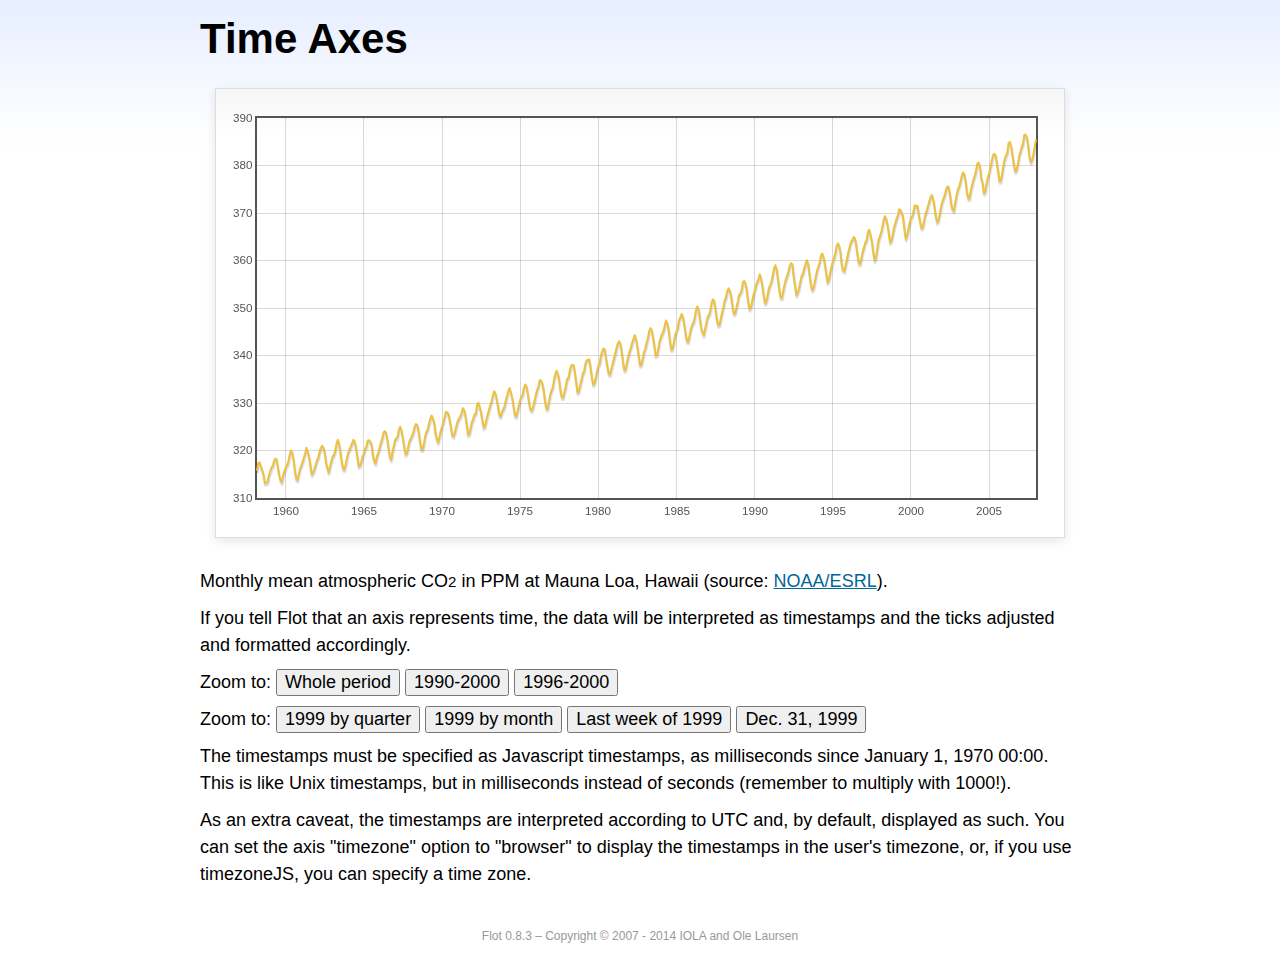
<file: Labs/web_ui/flot/examples/axes-time/index.html>
<!DOCTYPE html PUBLIC "-//W3C//DTD HTML 4.01//EN" "http://www.w3.org/TR/html4/strict.dtd">
<html>
<head>
	<meta http-equiv="Content-Type" content="text/html; charset=utf-8">
	<title>Flot Examples: Time Axes</title>
	<link href="../examples.css" rel="stylesheet" type="text/css">
	<!--[if lte IE 8]><script language="javascript" type="text/javascript" src="../../excanvas.min.js"></script><![endif]-->
	<script language="javascript" type="text/javascript" src="../../jquery.js"></script>
	<script language="javascript" type="text/javascript" src="../../jquery.flot.js"></script>
	<script language="javascript" type="text/javascript" src="../../jquery.flot.time.js"></script>
	<script type="text/javascript">

	$(function() {

		var d = [[-373597200000, 315.71], [-370918800000, 317.45], [-368326800000, 317.50], [-363056400000, 315.86], [-360378000000, 314.93], [-357699600000, 313.19], [-352429200000, 313.34], [-349837200000, 314.67], [-347158800000, 315.58], [-344480400000, 316.47], [-342061200000, 316.65], [-339382800000, 317.71], [-336790800000, 318.29], [-334112400000, 318.16], [-331520400000, 316.55], [-328842000000, 314.80], [-326163600000, 313.84], [-323571600000, 313.34], [-320893200000, 314.81], [-318301200000, 315.59], [-315622800000, 316.43], [-312944400000, 316.97], [-310438800000, 317.58], [-307760400000, 319.03], [-305168400000, 320.03], [-302490000000, 319.59], [-299898000000, 318.18], [-297219600000, 315.91], [-294541200000, 314.16], [-291949200000, 313.83], [-289270800000, 315.00], [-286678800000, 316.19], [-284000400000, 316.89], [-281322000000, 317.70], [-278902800000, 318.54], [-276224400000, 319.48], [-273632400000, 320.58], [-270954000000, 319.78], [-268362000000, 318.58], [-265683600000, 316.79], [-263005200000, 314.99], [-260413200000, 315.31], [-257734800000, 316.10], [-255142800000, 317.01], [-252464400000, 317.94], [-249786000000, 318.56], [-247366800000, 319.69], [-244688400000, 320.58], [-242096400000, 321.01], [-239418000000, 320.61], [-236826000000, 319.61], [-234147600000, 317.40], [-231469200000, 316.26], [-228877200000, 315.42], [-226198800000, 316.69], [-223606800000, 317.69], [-220928400000, 318.74], [-218250000000, 319.08], [-215830800000, 319.86], [-213152400000, 321.39], [-210560400000, 322.24], [-207882000000, 321.47], [-205290000000, 319.74], [-202611600000, 317.77], [-199933200000, 316.21], [-197341200000, 315.99], [-194662800000, 317.07], [-192070800000, 318.36], [-189392400000, 319.57], [-178938000000, 322.23], [-176259600000, 321.89], [-173667600000, 320.44], [-170989200000, 318.70], [-168310800000, 316.70], [-165718800000, 316.87], [-163040400000, 317.68], [-160448400000, 318.71], [-157770000000, 319.44], [-155091600000, 320.44], [-152672400000, 320.89], [-149994000000, 322.13], [-147402000000, 322.16], [-144723600000, 321.87], [-142131600000, 321.21], [-139453200000, 318.87], [-136774800000, 317.81], [-134182800000, 317.30], [-131504400000, 318.87], [-128912400000, 319.42], [-126234000000, 320.62], [-123555600000, 321.59], [-121136400000, 322.39], [-118458000000, 323.70], [-115866000000, 324.07], [-113187600000, 323.75], [-110595600000, 322.40], [-107917200000, 320.37], [-105238800000, 318.64], [-102646800000, 318.10], [-99968400000, 319.79], [-97376400000, 321.03], [-94698000000, 322.33], [-92019600000, 322.50], [-89600400000, 323.04], [-86922000000, 324.42], [-84330000000, 325.00], [-81651600000, 324.09], [-79059600000, 322.55], [-76381200000, 320.92], [-73702800000, 319.26], [-71110800000, 319.39], [-68432400000, 320.72], [-65840400000, 321.96], [-63162000000, 322.57], [-60483600000, 323.15], [-57978000000, 323.89], [-55299600000, 325.02], [-52707600000, 325.57], [-50029200000, 325.36], [-47437200000, 324.14], [-44758800000, 322.11], [-42080400000, 320.33], [-39488400000, 320.25], [-36810000000, 321.32], [-34218000000, 322.90], [-31539600000, 324.00], [-28861200000, 324.42], [-26442000000, 325.64], [-23763600000, 326.66], [-21171600000, 327.38], [-18493200000, 326.70], [-15901200000, 325.89], [-13222800000, 323.67], [-10544400000, 322.38], [-7952400000, 321.78], [-5274000000, 322.85], [-2682000000, 324.12], [-3600000, 325.06], [2674800000, 325.98], [5094000000, 326.93], [7772400000, 328.13], [10364400000, 328.07], [13042800000, 327.66], [15634800000, 326.35], [18313200000, 324.69], [20991600000, 323.10], [23583600000, 323.07], [26262000000, 324.01], [28854000000, 325.13], [31532400000, 326.17], [34210800000, 326.68], [36630000000, 327.18], [39308400000, 327.78], [41900400000, 328.92], [44578800000, 328.57], [47170800000, 327.37], [49849200000, 325.43], [52527600000, 323.36], [55119600000, 323.56], [57798000000, 324.80], [60390000000, 326.01], [63068400000, 326.77], [65746800000, 327.63], [68252400000, 327.75], [70930800000, 329.72], [73522800000, 330.07], [76201200000, 329.09], [78793200000, 328.05], [81471600000, 326.32], [84150000000, 324.84], [86742000000, 325.20], [89420400000, 326.50], [92012400000, 327.55], [94690800000, 328.54], [97369200000, 329.56], [99788400000, 330.30], [102466800000, 331.50], [105058800000, 332.48], [107737200000, 332.07], [110329200000, 330.87], [113007600000, 329.31], [115686000000, 327.51], [118278000000, 327.18], [120956400000, 328.16], [123548400000, 328.64], [126226800000, 329.35], [128905200000, 330.71], [131324400000, 331.48], [134002800000, 332.65], [136594800000, 333.16], [139273200000, 332.06], [141865200000, 330.99], [144543600000, 329.17], [147222000000, 327.41], [149814000000, 327.20], [152492400000, 328.33], [155084400000, 329.50], [157762800000, 330.68], [160441200000, 331.41], [162860400000, 331.85], [165538800000, 333.29], [168130800000, 333.91], [170809200000, 333.40], [173401200000, 331.78], [176079600000, 329.88], [178758000000, 328.57], [181350000000, 328.46], [184028400000, 329.26], [189298800000, 331.71], [191977200000, 332.76], [194482800000, 333.48], [197161200000, 334.78], [199753200000, 334.78], [202431600000, 334.17], [205023600000, 332.78], [207702000000, 330.64], [210380400000, 328.95], [212972400000, 328.77], [215650800000, 330.23], [218242800000, 331.69], [220921200000, 332.70], [223599600000, 333.24], [226018800000, 334.96], [228697200000, 336.04], [231289200000, 336.82], [233967600000, 336.13], [236559600000, 334.73], [239238000000, 332.52], [241916400000, 331.19], [244508400000, 331.19], [247186800000, 332.35], [249778800000, 333.47], [252457200000, 335.11], [255135600000, 335.26], [257554800000, 336.60], [260233200000, 337.77], [262825200000, 338.00], [265503600000, 337.99], [268095600000, 336.48], [270774000000, 334.37], [273452400000, 332.27], [276044400000, 332.41], [278722800000, 333.76], [281314800000, 334.83], [283993200000, 336.21], [286671600000, 336.64], [289090800000, 338.12], [291769200000, 339.02], [294361200000, 339.02], [297039600000, 339.20], [299631600000, 337.58], [302310000000, 335.55], [304988400000, 333.89], [307580400000, 334.14], [310258800000, 335.26], [312850800000, 336.71], [315529200000, 337.81], [318207600000, 338.29], [320713200000, 340.04], [323391600000, 340.86], [325980000000, 341.47], [328658400000, 341.26], [331250400000, 339.29], [333928800000, 337.60], [336607200000, 336.12], [339202800000, 336.08], [341881200000, 337.22], [344473200000, 338.34], [347151600000, 339.36], [349830000000, 340.51], [352249200000, 341.57], [354924000000, 342.56], [357516000000, 343.01], [360194400000, 342.47], [362786400000, 340.71], [365464800000, 338.52], [368143200000, 336.96], [370738800000, 337.13], [373417200000, 338.58], [376009200000, 339.89], [378687600000, 340.93], [381366000000, 341.69], [383785200000, 342.69], [389052000000, 344.30], [391730400000, 343.43], [394322400000, 341.88], [397000800000, 339.89], [399679200000, 337.95], [402274800000, 338.10], [404953200000, 339.27], [407545200000, 340.67], [410223600000, 341.42], [412902000000, 342.68], [415321200000, 343.46], [417996000000, 345.10], [420588000000, 345.76], [423266400000, 345.36], [425858400000, 343.91], [428536800000, 342.05], [431215200000, 340.00], [433810800000, 340.12], [436489200000, 341.33], [439081200000, 342.94], [441759600000, 343.87], [444438000000, 344.60], [446943600000, 345.20], [452210400000, 347.36], [454888800000, 346.74], [457480800000, 345.41], [460159200000, 343.01], [462837600000, 341.23], [465433200000, 341.52], [468111600000, 342.86], [470703600000, 344.41], [473382000000, 345.09], [476060400000, 345.89], [478479600000, 347.49], [481154400000, 348.00], [483746400000, 348.75], [486424800000, 348.19], [489016800000, 346.54], [491695200000, 344.63], [494373600000, 343.03], [496969200000, 342.92], [499647600000, 344.24], [502239600000, 345.62], [504918000000, 346.43], [507596400000, 346.94], [510015600000, 347.88], [512690400000, 349.57], [515282400000, 350.35], [517960800000, 349.72], [520552800000, 347.78], [523231200000, 345.86], [525909600000, 344.84], [528505200000, 344.32], [531183600000, 345.67], [533775600000, 346.88], [536454000000, 348.19], [539132400000, 348.55], [541551600000, 349.52], [544226400000, 351.12], [546818400000, 351.84], [549496800000, 351.49], [552088800000, 349.82], [554767200000, 347.63], [557445600000, 346.38], [560041200000, 346.49], [562719600000, 347.75], [565311600000, 349.03], [567990000000, 350.20], [570668400000, 351.61], [573174000000, 352.22], [575848800000, 353.53], [578440800000, 354.14], [581119200000, 353.62], [583711200000, 352.53], [586389600000, 350.41], [589068000000, 348.84], [591663600000, 348.94], [594342000000, 350.04], [596934000000, 351.29], [599612400000, 352.72], [602290800000, 353.10], [604710000000, 353.65], [607384800000, 355.43], [609976800000, 355.70], [612655200000, 355.11], [615247200000, 353.79], [617925600000, 351.42], [620604000000, 349.81], [623199600000, 350.11], [625878000000, 351.26], [628470000000, 352.63], [631148400000, 353.64], [633826800000, 354.72], [636246000000, 355.49], [638920800000, 356.09], [641512800000, 357.08], [644191200000, 356.11], [646783200000, 354.70], [649461600000, 352.68], [652140000000, 351.05], [654735600000, 351.36], [657414000000, 352.81], [660006000000, 354.22], [662684400000, 354.85], [665362800000, 355.66], [667782000000, 357.04], [670456800000, 358.40], [673048800000, 359.00], [675727200000, 357.99], [678319200000, 356.00], [680997600000, 353.78], [683676000000, 352.20], [686271600000, 352.22], [688950000000, 353.70], [691542000000, 354.98], [694220400000, 356.09], [696898800000, 356.85], [699404400000, 357.73], [702079200000, 358.91], [704671200000, 359.45], [707349600000, 359.19], [709941600000, 356.72], [712620000000, 354.79], [715298400000, 352.79], [717894000000, 353.20], [720572400000, 354.15], [723164400000, 355.39], [725842800000, 356.77], [728521200000, 357.17], [730940400000, 358.26], [733615200000, 359.16], [736207200000, 360.07], [738885600000, 359.41], [741477600000, 357.44], [744156000000, 355.30], [746834400000, 353.87], [749430000000, 354.04], [752108400000, 355.27], [754700400000, 356.70], [757378800000, 358.00], [760057200000, 358.81], [762476400000, 359.68], [765151200000, 361.13], [767743200000, 361.48], [770421600000, 360.60], [773013600000, 359.20], [775692000000, 357.23], [778370400000, 355.42], [780966000000, 355.89], [783644400000, 357.41], [786236400000, 358.74], [788914800000, 359.73], [791593200000, 360.61], [794012400000, 361.58], [796687200000, 363.05], [799279200000, 363.62], [801957600000, 363.03], [804549600000, 361.55], [807228000000, 358.94], [809906400000, 357.93], [812502000000, 357.80], [815180400000, 359.22], [817772400000, 360.44], [820450800000, 361.83], [823129200000, 362.95], [825634800000, 363.91], [828309600000, 364.28], [830901600000, 364.94], [833580000000, 364.70], [836172000000, 363.31], [838850400000, 361.15], [841528800000, 359.40], [844120800000, 359.34], [846802800000, 360.62], [849394800000, 361.96], [852073200000, 362.81], [854751600000, 363.87], [857170800000, 364.25], [859845600000, 366.02], [862437600000, 366.46], [865116000000, 365.32], [867708000000, 364.07], [870386400000, 361.95], [873064800000, 360.06], [875656800000, 360.49], [878338800000, 362.19], [880930800000, 364.12], [883609200000, 364.99], [886287600000, 365.82], [888706800000, 366.95], [891381600000, 368.42], [893973600000, 369.33], [896652000000, 368.78], [899244000000, 367.59], [901922400000, 365.84], [904600800000, 363.83], [907192800000, 364.18], [909874800000, 365.34], [912466800000, 366.93], [915145200000, 367.94], [917823600000, 368.82], [920242800000, 369.46], [922917600000, 370.77], [925509600000, 370.66], [928188000000, 370.10], [930780000000, 369.08], [933458400000, 366.66], [936136800000, 364.60], [938728800000, 365.17], [941410800000, 366.51], [944002800000, 367.89], [946681200000, 369.04], [949359600000, 369.35], [951865200000, 370.38], [954540000000, 371.63], [957132000000, 371.32], [959810400000, 371.53], [962402400000, 369.75], [965080800000, 368.23], [967759200000, 366.87], [970351200000, 366.94], [973033200000, 368.27], [975625200000, 369.64], [978303600000, 370.46], [980982000000, 371.44], [983401200000, 372.37], [986076000000, 373.33], [988668000000, 373.77], [991346400000, 373.09], [993938400000, 371.51], [996616800000, 369.55], [999295200000, 368.12], [1001887200000, 368.38], [1004569200000, 369.66], [1007161200000, 371.11], [1009839600000, 372.36], [1012518000000, 373.09], [1014937200000, 373.81], [1017612000000, 374.93], [1020204000000, 375.58], [1022882400000, 375.44], [1025474400000, 373.86], [1028152800000, 371.77], [1030831200000, 370.73], [1033423200000, 370.50], [1036105200000, 372.18], [1038697200000, 373.70], [1041375600000, 374.92], [1044054000000, 375.62], [1046473200000, 376.51], [1049148000000, 377.75], [1051740000000, 378.54], [1054418400000, 378.20], [1057010400000, 376.68], [1059688800000, 374.43], [1062367200000, 373.11], [1064959200000, 373.10], [1067641200000, 374.77], [1070233200000, 375.97], [1072911600000, 377.03], [1075590000000, 377.87], [1078095600000, 378.88], [1080770400000, 380.42], [1083362400000, 380.62], [1086040800000, 379.70], [1088632800000, 377.43], [1091311200000, 376.32], [1093989600000, 374.19], [1096581600000, 374.47], [1099263600000, 376.15], [1101855600000, 377.51], [1104534000000, 378.43], [1107212400000, 379.70], [1109631600000, 380.92], [1112306400000, 382.18], [1114898400000, 382.45], [1117576800000, 382.14], [1120168800000, 380.60], [1122847200000, 378.64], [1125525600000, 376.73], [1128117600000, 376.84], [1130799600000, 378.29], [1133391600000, 380.06], [1136070000000, 381.40], [1138748400000, 382.20], [1141167600000, 382.66], [1143842400000, 384.69], [1146434400000, 384.94], [1149112800000, 384.01], [1151704800000, 382.14], [1154383200000, 380.31], [1157061600000, 378.81], [1159653600000, 379.03], [1162335600000, 380.17], [1164927600000, 381.85], [1167606000000, 382.94], [1170284400000, 383.86], [1172703600000, 384.49], [1175378400000, 386.37], [1177970400000, 386.54], [1180648800000, 385.98], [1183240800000, 384.36], [1185919200000, 381.85], [1188597600000, 380.74], [1191189600000, 381.15], [1193871600000, 382.38], [1196463600000, 383.94], [1199142000000, 385.44]]; 

		$.plot("#placeholder", [d], {
			xaxis: { mode: "time" }
		});

		$("#whole").click(function () {
			$.plot("#placeholder", [d], {
				xaxis: { mode: "time" }
			});
		});

		$("#nineties").click(function () {
			$.plot("#placeholder", [d], {
				xaxis: {
					mode: "time",
					min: (new Date(1990, 0, 1)).getTime(),
					max: (new Date(2000, 0, 1)).getTime()
				}
			});
		});

		$("#latenineties").click(function () {
			$.plot("#placeholder", [d], {
				xaxis: {
					mode: "time",
					minTickSize: [1, "year"],
					min: (new Date(1996, 0, 1)).getTime(),
					max: (new Date(2000, 0, 1)).getTime()
				}
			});
		});

		$("#ninetyninequarters").click(function () {
			$.plot("#placeholder", [d], {
				xaxis: {
					mode: "time",
					minTickSize: [1, "quarter"],
					min: (new Date(1999, 0, 1)).getTime(),
					max: (new Date(2000, 0, 1)).getTime()
				}
			});
		});

		$("#ninetynine").click(function () {
			$.plot("#placeholder", [d], {
				xaxis: {
					mode: "time",
					minTickSize: [1, "month"],
					min: (new Date(1999, 0, 1)).getTime(),
					max: (new Date(2000, 0, 1)).getTime()
				}
			});
		});

		$("#lastweekninetynine").click(function () {
			$.plot("#placeholder", [d], {
				xaxis: {
					mode: "time",
					minTickSize: [1, "day"],
					min: (new Date(1999, 11, 25)).getTime(),
					max: (new Date(2000, 0, 1)).getTime(),
					timeformat: "%a"
				}
			});
		});

		$("#lastdayninetynine").click(function () {
			$.plot("#placeholder", [d], {
				xaxis: {
					mode: "time",
					minTickSize: [1, "hour"],
					min: (new Date(1999, 11, 31)).getTime(),
					max: (new Date(2000, 0, 1)).getTime(),
					twelveHourClock: true
				}
			});
		});

		// Add the Flot version string to the footer

		$("#footer").prepend("Flot " + $.plot.version + " &ndash; ");
	});

	</script>
</head>
<body>

	<div id="header">
		<h2>Time Axes</h2>
	</div>

	<div id="content">

		<div class="demo-container">
			<div id="placeholder" class="demo-placeholder"></div>
		</div>

		<p>Monthly mean atmospheric CO<sub>2</sub> in PPM at Mauna Loa, Hawaii (source: <a href="http://www.esrl.noaa.gov/gmd/ccgg/trends/">NOAA/ESRL</a>).</p>

		<p>If you tell Flot that an axis represents time, the data will be interpreted as timestamps and the ticks adjusted and formatted accordingly.</p>

		<p>Zoom to: <button id="whole">Whole period</button>
		<button id="nineties">1990-2000</button>
		<button id="latenineties">1996-2000</button></p>

		<p>Zoom to: <button id="ninetyninequarters">1999 by quarter</button>
		<button id="ninetynine">1999 by month</button>
		<button id="lastweekninetynine">Last week of 1999</button>
		<button id="lastdayninetynine">Dec. 31, 1999</button></p>

		<p>The timestamps must be specified as Javascript timestamps, as milliseconds since January 1, 1970 00:00. This is like Unix timestamps, but in milliseconds instead of seconds (remember to multiply with 1000!).</p>

		<p>As an extra caveat, the timestamps are interpreted according to UTC and, by default, displayed as such. You can set the axis "timezone" option to "browser" to display the timestamps in the user's timezone, or, if you use timezoneJS, you can specify a time zone.</p>

	</div>

	<div id="footer">
		Copyright &copy; 2007 - 2014 IOLA and Ole Laursen
	</div>

</body>
</html>
</file>
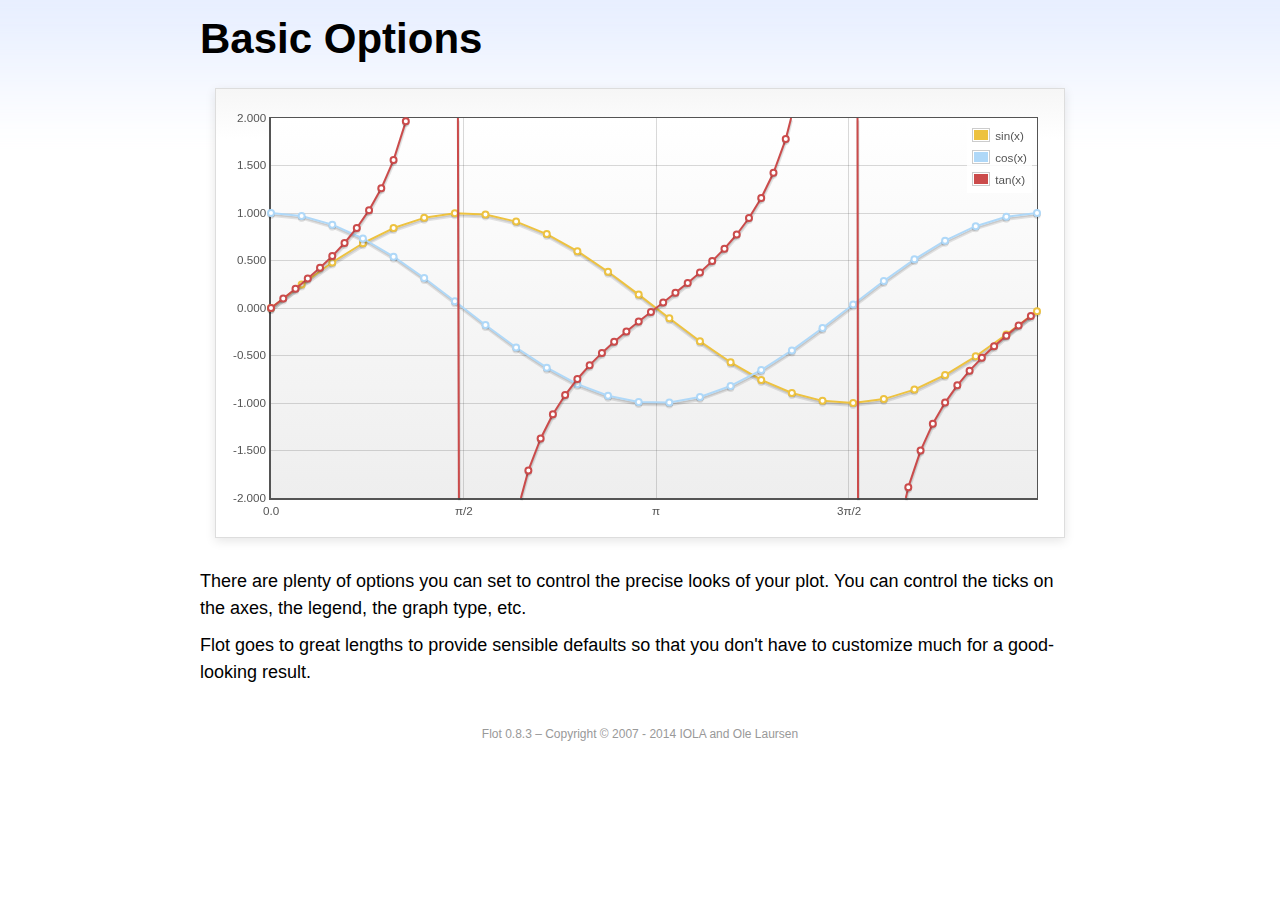
<file: Labs/web_ui/flot/examples/basic-options/index.html>
<!DOCTYPE html PUBLIC "-//W3C//DTD HTML 4.01//EN" "http://www.w3.org/TR/html4/strict.dtd">
<html>
<head>
	<meta http-equiv="Content-Type" content="text/html; charset=utf-8">
	<title>Flot Examples: Basic Options</title>
	<link href="../examples.css" rel="stylesheet" type="text/css">
	<!--[if lte IE 8]><script language="javascript" type="text/javascript" src="../../excanvas.min.js"></script><![endif]-->
	<script language="javascript" type="text/javascript" src="../../jquery.js"></script>
	<script language="javascript" type="text/javascript" src="../../jquery.flot.js"></script>
	<script type="text/javascript">

	$(function () {

		var d1 = [];
		for (var i = 0; i < Math.PI * 2; i += 0.25) {
			d1.push([i, Math.sin(i)]);
		}

		var d2 = [];
		for (var i = 0; i < Math.PI * 2; i += 0.25) {
			d2.push([i, Math.cos(i)]);
		}

		var d3 = [];
		for (var i = 0; i < Math.PI * 2; i += 0.1) {
			d3.push([i, Math.tan(i)]);
		}

		$.plot("#placeholder", [
			{ label: "sin(x)", data: d1 },
			{ label: "cos(x)", data: d2 },
			{ label: "tan(x)", data: d3 }
		], {
			series: {
				lines: { show: true },
				points: { show: true }
			},
			xaxis: {
				ticks: [
					0, [ Math.PI/2, "\u03c0/2" ], [ Math.PI, "\u03c0" ],
					[ Math.PI * 3/2, "3\u03c0/2" ], [ Math.PI * 2, "2\u03c0" ]
				]
			},
			yaxis: {
				ticks: 10,
				min: -2,
				max: 2,
				tickDecimals: 3
			},
			grid: {
				backgroundColor: { colors: [ "#fff", "#eee" ] },
				borderWidth: {
					top: 1,
					right: 1,
					bottom: 2,
					left: 2
				}
			}
		});

		// Add the Flot version string to the footer

		$("#footer").prepend("Flot " + $.plot.version + " &ndash; ");
	});

	</script>
</head>
<body>

	<div id="header">
		<h2>Basic Options</h2>
	</div>

	<div id="content">

		<div class="demo-container">
			<div id="placeholder" class="demo-placeholder"></div>
		</div>

		<p>There are plenty of options you can set to control the precise looks of your plot. You can control the ticks on the axes, the legend, the graph type, etc.</p>

		<p>Flot goes to great lengths to provide sensible defaults so that you don't have to customize much for a good-looking result.</p>

	</div>

	<div id="footer">
		Copyright &copy; 2007 - 2014 IOLA and Ole Laursen
	</div>

</body>
</html>
</file>
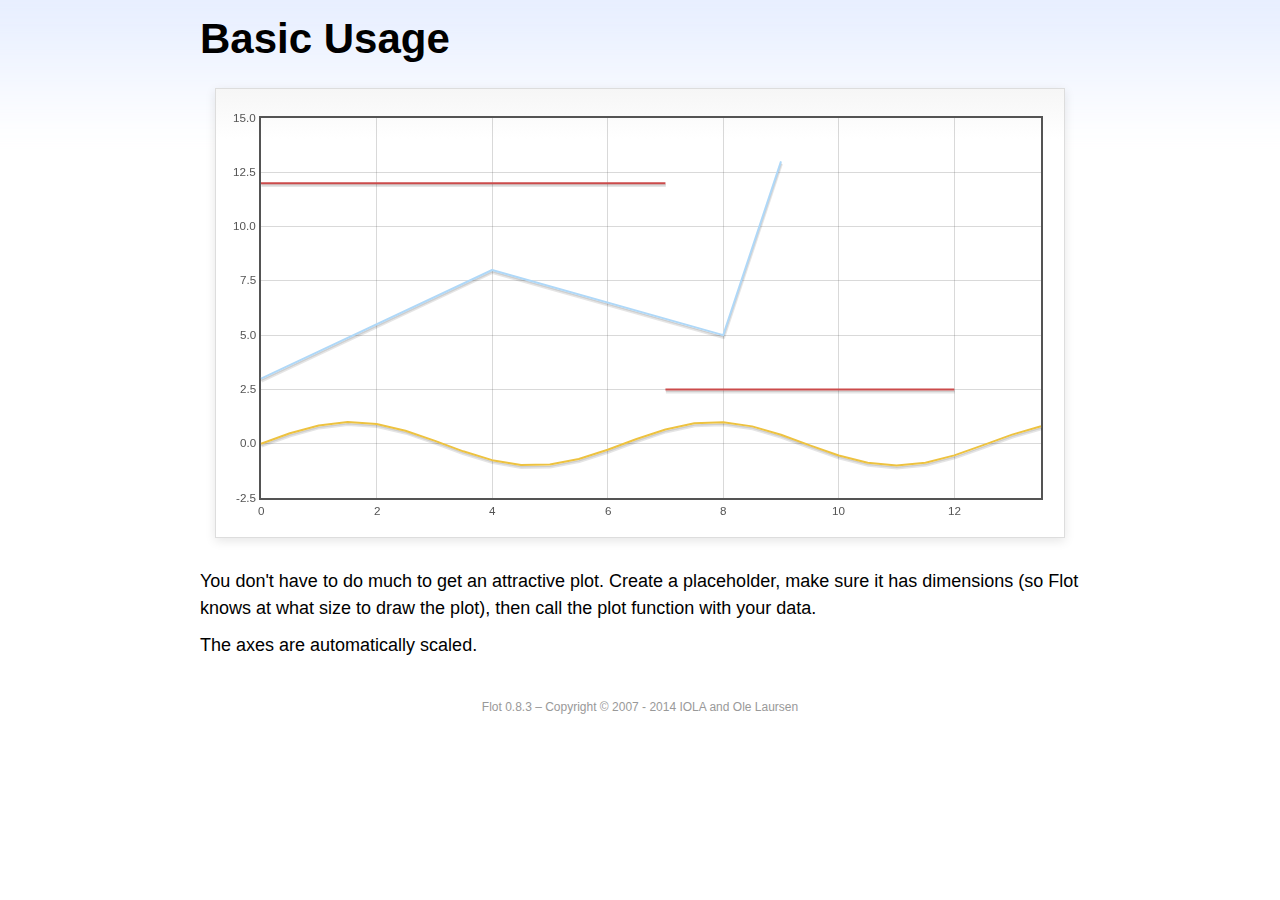
<file: Labs/web_ui/flot/examples/basic-usage/index.html>
<!DOCTYPE html PUBLIC "-//W3C//DTD HTML 4.01//EN" "http://www.w3.org/TR/html4/strict.dtd">
<html>
<head>
	<meta http-equiv="Content-Type" content="text/html; charset=utf-8">
	<title>Flot Examples: Basic Usage</title>
	<link href="../examples.css" rel="stylesheet" type="text/css">
	<!--[if lte IE 8]><script language="javascript" type="text/javascript" src="../../excanvas.min.js"></script><![endif]-->
	<script language="javascript" type="text/javascript" src="../../jquery.js"></script>
	<script language="javascript" type="text/javascript" src="../../jquery.flot.js"></script>
	<script type="text/javascript">

	$(function() {

		var d1 = [];
		for (var i = 0; i < 14; i += 0.5) {
			d1.push([i, Math.sin(i)]);
		}

		var d2 = [[0, 3], [4, 8], [8, 5], [9, 13]];

		// A null signifies separate line segments

		var d3 = [[0, 12], [7, 12], null, [7, 2.5], [12, 2.5]];

		$.plot("#placeholder", [ d1, d2, d3 ]);

		// Add the Flot version string to the footer

		$("#footer").prepend("Flot " + $.plot.version + " &ndash; ");
	});

	</script>
</head>
<body>

	<div id="header">
		<h2>Basic Usage</h2>
	</div>

	<div id="content">

		<div class="demo-container">
			<div id="placeholder" class="demo-placeholder"></div>
		</div>

		<p>You don't have to do much to get an attractive plot.  Create a placeholder, make sure it has dimensions (so Flot knows at what size to draw the plot), then call the plot function with your data.</p>

		<p>The axes are automatically scaled.</p>

	</div>

	<div id="footer">
		Copyright &copy; 2007 - 2014 IOLA and Ole Laursen
	</div>

</body>
</html>
</file>
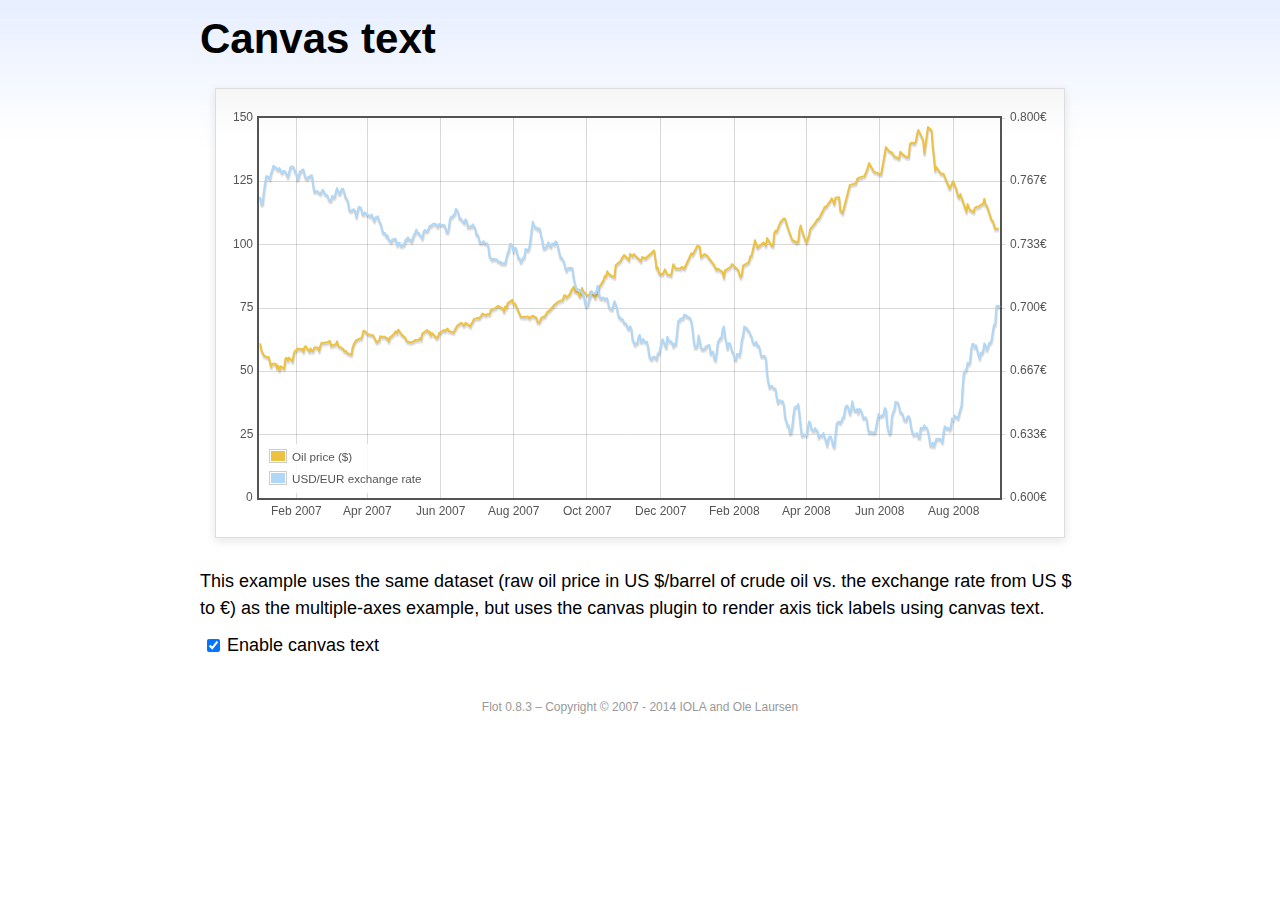
<file: Labs/web_ui/flot/examples/canvas/index.html>
<!DOCTYPE html PUBLIC "-//W3C//DTD HTML 4.01//EN" "http://www.w3.org/TR/html4/strict.dtd">
<html>
<head>
	<meta http-equiv="Content-Type" content="text/html; charset=utf-8">
	<title>Flot Examples: Canvas text</title>
	<link href="../examples.css" rel="stylesheet" type="text/css">
	<!--[if lte IE 8]><script language="javascript" type="text/javascript" src="../../excanvas.min.js"></script><![endif]-->
	<script language="javascript" type="text/javascript" src="../../jquery.js"></script>
	<script language="javascript" type="text/javascript" src="../../jquery.flot.js"></script>
	<script language="javascript" type="text/javascript" src="../../jquery.flot.time.js"></script>
	<script language="javascript" type="text/javascript" src="../../jquery.flot.canvas.js"></script>
	<script type="text/javascript">

	$(function() {

		var oilPrices = [[1167692400000,61.05], [1167778800000,58.32], [1167865200000,57.35], [1167951600000,56.31], [1168210800000,55.55], [1168297200000,55.64], [1168383600000,54.02], [1168470000000,51.88], [1168556400000,52.99], [1168815600000,52.99], [1168902000000,51.21], [1168988400000,52.24], [1169074800000,50.48], [1169161200000,51.99], [1169420400000,51.13], [1169506800000,55.04], [1169593200000,55.37], [1169679600000,54.23], [1169766000000,55.42], [1170025200000,54.01], [1170111600000,56.97], [1170198000000,58.14], [1170284400000,58.14], [1170370800000,59.02], [1170630000000,58.74], [1170716400000,58.88], [1170802800000,57.71], [1170889200000,59.71], [1170975600000,59.89], [1171234800000,57.81], [1171321200000,59.06], [1171407600000,58.00], [1171494000000,57.99], [1171580400000,59.39], [1171839600000,59.39], [1171926000000,58.07], [1172012400000,60.07], [1172098800000,61.14], [1172444400000,61.39], [1172530800000,61.46], [1172617200000,61.79], [1172703600000,62.00], [1172790000000,60.07], [1173135600000,60.69], [1173222000000,61.82], [1173308400000,60.05], [1173654000000,58.91], [1173740400000,57.93], [1173826800000,58.16], [1173913200000,57.55], [1173999600000,57.11], [1174258800000,56.59], [1174345200000,59.61], [1174518000000,61.69], [1174604400000,62.28], [1174860000000,62.91], [1174946400000,62.93], [1175032800000,64.03], [1175119200000,66.03], [1175205600000,65.87], [1175464800000,64.64], [1175637600000,64.38], [1175724000000,64.28], [1175810400000,64.28], [1176069600000,61.51], [1176156000000,61.89], [1176242400000,62.01], [1176328800000,63.85], [1176415200000,63.63], [1176674400000,63.61], [1176760800000,63.10], [1176847200000,63.13], [1176933600000,61.83], [1177020000000,63.38], [1177279200000,64.58], [1177452000000,65.84], [1177538400000,65.06], [1177624800000,66.46], [1177884000000,64.40], [1178056800000,63.68], [1178143200000,63.19], [1178229600000,61.93], [1178488800000,61.47], [1178575200000,61.55], [1178748000000,61.81], [1178834400000,62.37], [1179093600000,62.46], [1179180000000,63.17], [1179266400000,62.55], [1179352800000,64.94], [1179698400000,66.27], [1179784800000,65.50], [1179871200000,65.77], [1179957600000,64.18], [1180044000000,65.20], [1180389600000,63.15], [1180476000000,63.49], [1180562400000,65.08], [1180908000000,66.30], [1180994400000,65.96], [1181167200000,66.93], [1181253600000,65.98], [1181599200000,65.35], [1181685600000,66.26], [1181858400000,68.00], [1182117600000,69.09], [1182204000000,69.10], [1182290400000,68.19], [1182376800000,68.19], [1182463200000,69.14], [1182722400000,68.19], [1182808800000,67.77], [1182895200000,68.97], [1182981600000,69.57], [1183068000000,70.68], [1183327200000,71.09], [1183413600000,70.92], [1183586400000,71.81], [1183672800000,72.81], [1183932000000,72.19], [1184018400000,72.56], [1184191200000,72.50], [1184277600000,74.15], [1184623200000,75.05], [1184796000000,75.92], [1184882400000,75.57], [1185141600000,74.89], [1185228000000,73.56], [1185314400000,75.57], [1185400800000,74.95], [1185487200000,76.83], [1185832800000,78.21], [1185919200000,76.53], [1186005600000,76.86], [1186092000000,76.00], [1186437600000,71.59], [1186696800000,71.47], [1186956000000,71.62], [1187042400000,71.00], [1187301600000,71.98], [1187560800000,71.12], [1187647200000,69.47], [1187733600000,69.26], [1187820000000,69.83], [1187906400000,71.09], [1188165600000,71.73], [1188338400000,73.36], [1188511200000,74.04], [1188856800000,76.30], [1189116000000,77.49], [1189461600000,78.23], [1189548000000,79.91], [1189634400000,80.09], [1189720800000,79.10], [1189980000000,80.57], [1190066400000,81.93], [1190239200000,83.32], [1190325600000,81.62], [1190584800000,80.95], [1190671200000,79.53], [1190757600000,80.30], [1190844000000,82.88], [1190930400000,81.66], [1191189600000,80.24], [1191276000000,80.05], [1191362400000,79.94], [1191448800000,81.44], [1191535200000,81.22], [1191794400000,79.02], [1191880800000,80.26], [1191967200000,80.30], [1192053600000,83.08], [1192140000000,83.69], [1192399200000,86.13], [1192485600000,87.61], [1192572000000,87.40], [1192658400000,89.47], [1192744800000,88.60], [1193004000000,87.56], [1193090400000,87.56], [1193176800000,87.10], [1193263200000,91.86], [1193612400000,93.53], [1193698800000,94.53], [1193871600000,95.93], [1194217200000,93.98], [1194303600000,96.37], [1194476400000,95.46], [1194562800000,96.32], [1195081200000,93.43], [1195167600000,95.10], [1195426800000,94.64], [1195513200000,95.10], [1196031600000,97.70], [1196118000000,94.42], [1196204400000,90.62], [1196290800000,91.01], [1196377200000,88.71], [1196636400000,88.32], [1196809200000,90.23], [1196982000000,88.28], [1197241200000,87.86], [1197327600000,90.02], [1197414000000,92.25], [1197586800000,90.63], [1197846000000,90.63], [1197932400000,90.49], [1198018800000,91.24], [1198105200000,91.06], [1198191600000,90.49], [1198710000000,96.62], [1198796400000,96.00], [1199142000000,99.62], [1199314800000,99.18], [1199401200000,95.09], [1199660400000,96.33], [1199833200000,95.67], [1200351600000,91.90], [1200438000000,90.84], [1200524400000,90.13], [1200610800000,90.57], [1200956400000,89.21], [1201042800000,86.99], [1201129200000,89.85], [1201474800000,90.99], [1201561200000,91.64], [1201647600000,92.33], [1201734000000,91.75], [1202079600000,90.02], [1202166000000,88.41], [1202252400000,87.14], [1202338800000,88.11], [1202425200000,91.77], [1202770800000,92.78], [1202857200000,93.27], [1202943600000,95.46], [1203030000000,95.46], [1203289200000,101.74], [1203462000000,98.81], [1203894000000,100.88], [1204066800000,99.64], [1204153200000,102.59], [1204239600000,101.84], [1204498800000,99.52], [1204585200000,99.52], [1204671600000,104.52], [1204758000000,105.47], [1204844400000,105.15], [1205103600000,108.75], [1205276400000,109.92], [1205362800000,110.33], [1205449200000,110.21], [1205708400000,105.68], [1205967600000,101.84], [1206313200000,100.86], [1206399600000,101.22], [1206486000000,105.90], [1206572400000,107.58], [1206658800000,105.62], [1206914400000,101.58], [1207000800000,100.98], [1207173600000,103.83], [1207260000000,106.23], [1207605600000,108.50], [1207778400000,110.11], [1207864800000,110.14], [1208210400000,113.79], [1208296800000,114.93], [1208383200000,114.86], [1208728800000,117.48], [1208815200000,118.30], [1208988000000,116.06], [1209074400000,118.52], [1209333600000,118.75], [1209420000000,113.46], [1209592800000,112.52], [1210024800000,121.84], [1210111200000,123.53], [1210197600000,123.69], [1210543200000,124.23], [1210629600000,125.80], [1210716000000,126.29], [1211148000000,127.05], [1211320800000,129.07], [1211493600000,132.19], [1211839200000,128.85], [1212357600000,127.76], [1212703200000,138.54], [1212962400000,136.80], [1213135200000,136.38], [1213308000000,134.86], [1213653600000,134.01], [1213740000000,136.68], [1213912800000,135.65], [1214172000000,134.62], [1214258400000,134.62], [1214344800000,134.62], [1214431200000,139.64], [1214517600000,140.21], [1214776800000,140.00], [1214863200000,140.97], [1214949600000,143.57], [1215036000000,145.29], [1215381600000,141.37], [1215468000000,136.04], [1215727200000,146.40], [1215986400000,145.18], [1216072800000,138.74], [1216159200000,134.60], [1216245600000,129.29], [1216332000000,130.65], [1216677600000,127.95], [1216850400000,127.95], [1217282400000,122.19], [1217455200000,124.08], [1217541600000,125.10], [1217800800000,121.41], [1217887200000,119.17], [1217973600000,118.58], [1218060000000,120.02], [1218405600000,114.45], [1218492000000,113.01], [1218578400000,116.00], [1218751200000,113.77], [1219010400000,112.87], [1219096800000,114.53], [1219269600000,114.98], [1219356000000,114.98], [1219701600000,116.27], [1219788000000,118.15], [1219874400000,115.59], [1219960800000,115.46], [1220306400000,109.71], [1220392800000,109.35], [1220565600000,106.23], [1220824800000,106.34]];

		var exchangeRates = [[1167606000000,0.7580], [1167692400000,0.7580], [1167778800000,0.75470], [1167865200000,0.75490], [1167951600000,0.76130], [1168038000000,0.76550], [1168124400000,0.76930], [1168210800000,0.76940], [1168297200000,0.76880], [1168383600000,0.76780], [1168470000000,0.77080], [1168556400000,0.77270], [1168642800000,0.77490], [1168729200000,0.77410], [1168815600000,0.77410], [1168902000000,0.77320], [1168988400000,0.77270], [1169074800000,0.77370], [1169161200000,0.77240], [1169247600000,0.77120], [1169334000000,0.7720], [1169420400000,0.77210], [1169506800000,0.77170], [1169593200000,0.77040], [1169679600000,0.7690], [1169766000000,0.77110], [1169852400000,0.7740], [1169938800000,0.77450], [1170025200000,0.77450], [1170111600000,0.7740], [1170198000000,0.77160], [1170284400000,0.77130], [1170370800000,0.76780], [1170457200000,0.76880], [1170543600000,0.77180], [1170630000000,0.77180], [1170716400000,0.77280], [1170802800000,0.77290], [1170889200000,0.76980], [1170975600000,0.76850], [1171062000000,0.76810], [1171148400000,0.7690], [1171234800000,0.7690], [1171321200000,0.76980], [1171407600000,0.76990], [1171494000000,0.76510], [1171580400000,0.76130], [1171666800000,0.76160], [1171753200000,0.76140], [1171839600000,0.76140], [1171926000000,0.76070], [1172012400000,0.76020], [1172098800000,0.76110], [1172185200000,0.76220], [1172271600000,0.76150], [1172358000000,0.75980], [1172444400000,0.75980], [1172530800000,0.75920], [1172617200000,0.75730], [1172703600000,0.75660], [1172790000000,0.75670], [1172876400000,0.75910], [1172962800000,0.75820], [1173049200000,0.75850], [1173135600000,0.76130], [1173222000000,0.76310], [1173308400000,0.76150], [1173394800000,0.760], [1173481200000,0.76130], [1173567600000,0.76270], [1173654000000,0.76270], [1173740400000,0.76080], [1173826800000,0.75830], [1173913200000,0.75750], [1173999600000,0.75620], [1174086000000,0.7520], [1174172400000,0.75120], [1174258800000,0.75120], [1174345200000,0.75170], [1174431600000,0.7520], [1174518000000,0.75110], [1174604400000,0.7480], [1174690800000,0.75090], [1174777200000,0.75310], [1174860000000,0.75310], [1174946400000,0.75270], [1175032800000,0.74980], [1175119200000,0.74930], [1175205600000,0.75040], [1175292000000,0.750], [1175378400000,0.74910], [1175464800000,0.74910], [1175551200000,0.74850], [1175637600000,0.74840], [1175724000000,0.74920], [1175810400000,0.74710], [1175896800000,0.74590], [1175983200000,0.74770], [1176069600000,0.74770], [1176156000000,0.74830], [1176242400000,0.74580], [1176328800000,0.74480], [1176415200000,0.7430], [1176501600000,0.73990], [1176588000000,0.73950], [1176674400000,0.73950], [1176760800000,0.73780], [1176847200000,0.73820], [1176933600000,0.73620], [1177020000000,0.73550], [1177106400000,0.73480], [1177192800000,0.73610], [1177279200000,0.73610], [1177365600000,0.73650], [1177452000000,0.73620], [1177538400000,0.73310], [1177624800000,0.73390], [1177711200000,0.73440], [1177797600000,0.73270], [1177884000000,0.73270], [1177970400000,0.73360], [1178056800000,0.73330], [1178143200000,0.73590], [1178229600000,0.73590], [1178316000000,0.73720], [1178402400000,0.7360], [1178488800000,0.7360], [1178575200000,0.7350], [1178661600000,0.73650], [1178748000000,0.73840], [1178834400000,0.73950], [1178920800000,0.74130], [1179007200000,0.73970], [1179093600000,0.73960], [1179180000000,0.73850], [1179266400000,0.73780], [1179352800000,0.73660], [1179439200000,0.740], [1179525600000,0.74110], [1179612000000,0.74060], [1179698400000,0.74050], [1179784800000,0.74140], [1179871200000,0.74310], [1179957600000,0.74310], [1180044000000,0.74380], [1180130400000,0.74430], [1180216800000,0.74430], [1180303200000,0.74430], [1180389600000,0.74340], [1180476000000,0.74290], [1180562400000,0.74420], [1180648800000,0.7440], [1180735200000,0.74390], [1180821600000,0.74370], [1180908000000,0.74370], [1180994400000,0.74290], [1181080800000,0.74030], [1181167200000,0.73990], [1181253600000,0.74180], [1181340000000,0.74680], [1181426400000,0.7480], [1181512800000,0.7480], [1181599200000,0.7490], [1181685600000,0.74940], [1181772000000,0.75220], [1181858400000,0.75150], [1181944800000,0.75020], [1182031200000,0.74720], [1182117600000,0.74720], [1182204000000,0.74620], [1182290400000,0.74550], [1182376800000,0.74490], [1182463200000,0.74670], [1182549600000,0.74580], [1182636000000,0.74270], [1182722400000,0.74270], [1182808800000,0.7430], [1182895200000,0.74290], [1182981600000,0.7440], [1183068000000,0.7430], [1183154400000,0.74220], [1183240800000,0.73880], [1183327200000,0.73880], [1183413600000,0.73690], [1183500000000,0.73450], [1183586400000,0.73450], [1183672800000,0.73450], [1183759200000,0.73520], [1183845600000,0.73410], [1183932000000,0.73410], [1184018400000,0.7340], [1184104800000,0.73240], [1184191200000,0.72720], [1184277600000,0.72640], [1184364000000,0.72550], [1184450400000,0.72580], [1184536800000,0.72580], [1184623200000,0.72560], [1184709600000,0.72570], [1184796000000,0.72470], [1184882400000,0.72430], [1184968800000,0.72440], [1185055200000,0.72350], [1185141600000,0.72350], [1185228000000,0.72350], [1185314400000,0.72350], [1185400800000,0.72620], [1185487200000,0.72880], [1185573600000,0.73010], [1185660000000,0.73370], [1185746400000,0.73370], [1185832800000,0.73240], [1185919200000,0.72970], [1186005600000,0.73170], [1186092000000,0.73150], [1186178400000,0.72880], [1186264800000,0.72630], [1186351200000,0.72630], [1186437600000,0.72420], [1186524000000,0.72530], [1186610400000,0.72640], [1186696800000,0.7270], [1186783200000,0.73120], [1186869600000,0.73050], [1186956000000,0.73050], [1187042400000,0.73180], [1187128800000,0.73580], [1187215200000,0.74090], [1187301600000,0.74540], [1187388000000,0.74370], [1187474400000,0.74240], [1187560800000,0.74240], [1187647200000,0.74150], [1187733600000,0.74190], [1187820000000,0.74140], [1187906400000,0.73770], [1187992800000,0.73550], [1188079200000,0.73150], [1188165600000,0.73150], [1188252000000,0.7320], [1188338400000,0.73320], [1188424800000,0.73460], [1188511200000,0.73280], [1188597600000,0.73230], [1188684000000,0.7340], [1188770400000,0.7340], [1188856800000,0.73360], [1188943200000,0.73510], [1189029600000,0.73460], [1189116000000,0.73210], [1189202400000,0.72940], [1189288800000,0.72660], [1189375200000,0.72660], [1189461600000,0.72540], [1189548000000,0.72420], [1189634400000,0.72130], [1189720800000,0.71970], [1189807200000,0.72090], [1189893600000,0.7210], [1189980000000,0.7210], [1190066400000,0.7210], [1190152800000,0.72090], [1190239200000,0.71590], [1190325600000,0.71330], [1190412000000,0.71050], [1190498400000,0.70990], [1190584800000,0.70990], [1190671200000,0.70930], [1190757600000,0.70930], [1190844000000,0.70760], [1190930400000,0.7070], [1191016800000,0.70490], [1191103200000,0.70120], [1191189600000,0.70110], [1191276000000,0.70190], [1191362400000,0.70460], [1191448800000,0.70630], [1191535200000,0.70890], [1191621600000,0.70770], [1191708000000,0.70770], [1191794400000,0.70770], [1191880800000,0.70910], [1191967200000,0.71180], [1192053600000,0.70790], [1192140000000,0.70530], [1192226400000,0.7050], [1192312800000,0.70550], [1192399200000,0.70550], [1192485600000,0.70450], [1192572000000,0.70510], [1192658400000,0.70510], [1192744800000,0.70170], [1192831200000,0.70], [1192917600000,0.69950], [1193004000000,0.69940], [1193090400000,0.70140], [1193176800000,0.70360], [1193263200000,0.70210], [1193349600000,0.70020], [1193436000000,0.69670], [1193522400000,0.6950], [1193612400000,0.6950], [1193698800000,0.69390], [1193785200000,0.6940], [1193871600000,0.69220], [1193958000000,0.69190], [1194044400000,0.69140], [1194130800000,0.68940], [1194217200000,0.68910], [1194303600000,0.69040], [1194390000000,0.6890], [1194476400000,0.68340], [1194562800000,0.68230], [1194649200000,0.68070], [1194735600000,0.68150], [1194822000000,0.68150], [1194908400000,0.68470], [1194994800000,0.68590], [1195081200000,0.68220], [1195167600000,0.68270], [1195254000000,0.68370], [1195340400000,0.68230], [1195426800000,0.68220], [1195513200000,0.68220], [1195599600000,0.67920], [1195686000000,0.67460], [1195772400000,0.67350], [1195858800000,0.67310], [1195945200000,0.67420], [1196031600000,0.67440], [1196118000000,0.67390], [1196204400000,0.67310], [1196290800000,0.67610], [1196377200000,0.67610], [1196463600000,0.67850], [1196550000000,0.68180], [1196636400000,0.68360], [1196722800000,0.68230], [1196809200000,0.68050], [1196895600000,0.67930], [1196982000000,0.68490], [1197068400000,0.68330], [1197154800000,0.68250], [1197241200000,0.68250], [1197327600000,0.68160], [1197414000000,0.67990], [1197500400000,0.68130], [1197586800000,0.68090], [1197673200000,0.68680], [1197759600000,0.69330], [1197846000000,0.69330], [1197932400000,0.69450], [1198018800000,0.69440], [1198105200000,0.69460], [1198191600000,0.69640], [1198278000000,0.69650], [1198364400000,0.69560], [1198450800000,0.69560], [1198537200000,0.6950], [1198623600000,0.69480], [1198710000000,0.69280], [1198796400000,0.68870], [1198882800000,0.68240], [1198969200000,0.67940], [1199055600000,0.67940], [1199142000000,0.68030], [1199228400000,0.68550], [1199314800000,0.68240], [1199401200000,0.67910], [1199487600000,0.67830], [1199574000000,0.67850], [1199660400000,0.67850], [1199746800000,0.67970], [1199833200000,0.680], [1199919600000,0.68030], [1200006000000,0.68050], [1200092400000,0.6760], [1200178800000,0.6770], [1200265200000,0.6770], [1200351600000,0.67360], [1200438000000,0.67260], [1200524400000,0.67640], [1200610800000,0.68210], [1200697200000,0.68310], [1200783600000,0.68420], [1200870000000,0.68420], [1200956400000,0.68870], [1201042800000,0.69030], [1201129200000,0.68480], [1201215600000,0.68240], [1201302000000,0.67880], [1201388400000,0.68140], [1201474800000,0.68140], [1201561200000,0.67970], [1201647600000,0.67690], [1201734000000,0.67650], [1201820400000,0.67330], [1201906800000,0.67290], [1201993200000,0.67580], [1202079600000,0.67580], [1202166000000,0.6750], [1202252400000,0.6780], [1202338800000,0.68330], [1202425200000,0.68560], [1202511600000,0.69030], [1202598000000,0.68960], [1202684400000,0.68960], [1202770800000,0.68820], [1202857200000,0.68790], [1202943600000,0.68620], [1203030000000,0.68520], [1203116400000,0.68230], [1203202800000,0.68130], [1203289200000,0.68130], [1203375600000,0.68220], [1203462000000,0.68020], [1203548400000,0.68020], [1203634800000,0.67840], [1203721200000,0.67480], [1203807600000,0.67470], [1203894000000,0.67470], [1203980400000,0.67480], [1204066800000,0.67330], [1204153200000,0.6650], [1204239600000,0.66110], [1204326000000,0.65830], [1204412400000,0.6590], [1204498800000,0.6590], [1204585200000,0.65810], [1204671600000,0.65780], [1204758000000,0.65740], [1204844400000,0.65320], [1204930800000,0.65020], [1205017200000,0.65140], [1205103600000,0.65140], [1205190000000,0.65070], [1205276400000,0.6510], [1205362800000,0.64890], [1205449200000,0.64240], [1205535600000,0.64060], [1205622000000,0.63820], [1205708400000,0.63820], [1205794800000,0.63410], [1205881200000,0.63440], [1205967600000,0.63780], [1206054000000,0.64390], [1206140400000,0.64780], [1206226800000,0.64810], [1206313200000,0.64810], [1206399600000,0.64940], [1206486000000,0.64380], [1206572400000,0.63770], [1206658800000,0.63290], [1206745200000,0.63360], [1206831600000,0.63330], [1206914400000,0.63330], [1207000800000,0.6330], [1207087200000,0.63710], [1207173600000,0.64030], [1207260000000,0.63960], [1207346400000,0.63640], [1207432800000,0.63560], [1207519200000,0.63560], [1207605600000,0.63680], [1207692000000,0.63570], [1207778400000,0.63540], [1207864800000,0.6320], [1207951200000,0.63320], [1208037600000,0.63280], [1208124000000,0.63310], [1208210400000,0.63420], [1208296800000,0.63210], [1208383200000,0.63020], [1208469600000,0.62780], [1208556000000,0.63080], [1208642400000,0.63240], [1208728800000,0.63240], [1208815200000,0.63070], [1208901600000,0.62770], [1208988000000,0.62690], [1209074400000,0.63350], [1209160800000,0.63920], [1209247200000,0.640], [1209333600000,0.64010], [1209420000000,0.63960], [1209506400000,0.64070], [1209592800000,0.64230], [1209679200000,0.64290], [1209765600000,0.64720], [1209852000000,0.64850], [1209938400000,0.64860], [1210024800000,0.64670], [1210111200000,0.64440], [1210197600000,0.64670], [1210284000000,0.65090], [1210370400000,0.64780], [1210456800000,0.64610], [1210543200000,0.64610], [1210629600000,0.64680], [1210716000000,0.64490], [1210802400000,0.6470], [1210888800000,0.64610], [1210975200000,0.64520], [1211061600000,0.64220], [1211148000000,0.64220], [1211234400000,0.64250], [1211320800000,0.64140], [1211407200000,0.63660], [1211493600000,0.63460], [1211580000000,0.6350], [1211666400000,0.63460], [1211752800000,0.63460], [1211839200000,0.63430], [1211925600000,0.63460], [1212012000000,0.63790], [1212098400000,0.64160], [1212184800000,0.64420], [1212271200000,0.64310], [1212357600000,0.64310], [1212444000000,0.64350], [1212530400000,0.6440], [1212616800000,0.64730], [1212703200000,0.64690], [1212789600000,0.63860], [1212876000000,0.63560], [1212962400000,0.6340], [1213048800000,0.63460], [1213135200000,0.6430], [1213221600000,0.64520], [1213308000000,0.64670], [1213394400000,0.65060], [1213480800000,0.65040], [1213567200000,0.65030], [1213653600000,0.64810], [1213740000000,0.64510], [1213826400000,0.6450], [1213912800000,0.64410], [1213999200000,0.64140], [1214085600000,0.64090], [1214172000000,0.64090], [1214258400000,0.64280], [1214344800000,0.64310], [1214431200000,0.64180], [1214517600000,0.63710], [1214604000000,0.63490], [1214690400000,0.63330], [1214776800000,0.63340], [1214863200000,0.63380], [1214949600000,0.63420], [1215036000000,0.6320], [1215122400000,0.63180], [1215208800000,0.6370], [1215295200000,0.63680], [1215381600000,0.63680], [1215468000000,0.63830], [1215554400000,0.63710], [1215640800000,0.63710], [1215727200000,0.63550], [1215813600000,0.6320], [1215900000000,0.62770], [1215986400000,0.62760], [1216072800000,0.62910], [1216159200000,0.62740], [1216245600000,0.62930], [1216332000000,0.63110], [1216418400000,0.6310], [1216504800000,0.63120], [1216591200000,0.63120], [1216677600000,0.63040], [1216764000000,0.62940], [1216850400000,0.63480], [1216936800000,0.63780], [1217023200000,0.63680], [1217109600000,0.63680], [1217196000000,0.63680], [1217282400000,0.6360], [1217368800000,0.6370], [1217455200000,0.64180], [1217541600000,0.64110], [1217628000000,0.64350], [1217714400000,0.64270], [1217800800000,0.64270], [1217887200000,0.64190], [1217973600000,0.64460], [1218060000000,0.64680], [1218146400000,0.64870], [1218232800000,0.65940], [1218319200000,0.66660], [1218405600000,0.66660], [1218492000000,0.66780], [1218578400000,0.67120], [1218664800000,0.67050], [1218751200000,0.67180], [1218837600000,0.67840], [1218924000000,0.68110], [1219010400000,0.68110], [1219096800000,0.67940], [1219183200000,0.68040], [1219269600000,0.67810], [1219356000000,0.67560], [1219442400000,0.67350], [1219528800000,0.67630], [1219615200000,0.67620], [1219701600000,0.67770], [1219788000000,0.68150], [1219874400000,0.68020], [1219960800000,0.6780], [1220047200000,0.67960], [1220133600000,0.68170], [1220220000000,0.68170], [1220306400000,0.68320], [1220392800000,0.68770], [1220479200000,0.69120], [1220565600000,0.69140], [1220652000000,0.70090], [1220738400000,0.70120], [1220824800000,0.7010], [1220911200000,0.70050]];

		var data = [
			{ data: oilPrices, label: "Oil price ($)" },
			{ data: exchangeRates, label: "USD/EUR exchange rate", yaxis: 2 }
		];

		var options = {
			canvas: true,
			xaxes: [ { mode: "time" } ],
			yaxes: [ { min: 0 }, {
				position: "right",
				alignTicksWithAxis: 1,
				tickFormatter: function(value, axis) {
					return value.toFixed(axis.tickDecimals) + "€";
				}
			} ],
			legend: { position: "sw" }
		}

		$.plot("#placeholder", data, options);

		$("input").change(function () {
			options.canvas = $(this).is(":checked");
			$.plot("#placeholder", data, options);
		});

		// Add the Flot version string to the footer

		$("#footer").prepend("Flot " + $.plot.version + " &ndash; ");
	});

	</script>
</head>
<body>

	<div id="header">
		<h2>Canvas text</h2>
	</div>

	<div id="content">

		<div class="demo-container">
			<div id="placeholder" class="demo-placeholder"></div>
		</div>

		<p>This example uses the same dataset (raw oil price in US $/barrel of crude oil vs. the exchange rate from US $ to €) as the multiple-axes example, but uses the canvas plugin to render axis tick labels using canvas text.</p>

		<p><input type="checkbox" checked="checked">Enable canvas text</input></p>

	</div>

	<div id="footer">
		Copyright &copy; 2007 - 2014 IOLA and Ole Laursen
	</div>

</body>
</html>
</file>
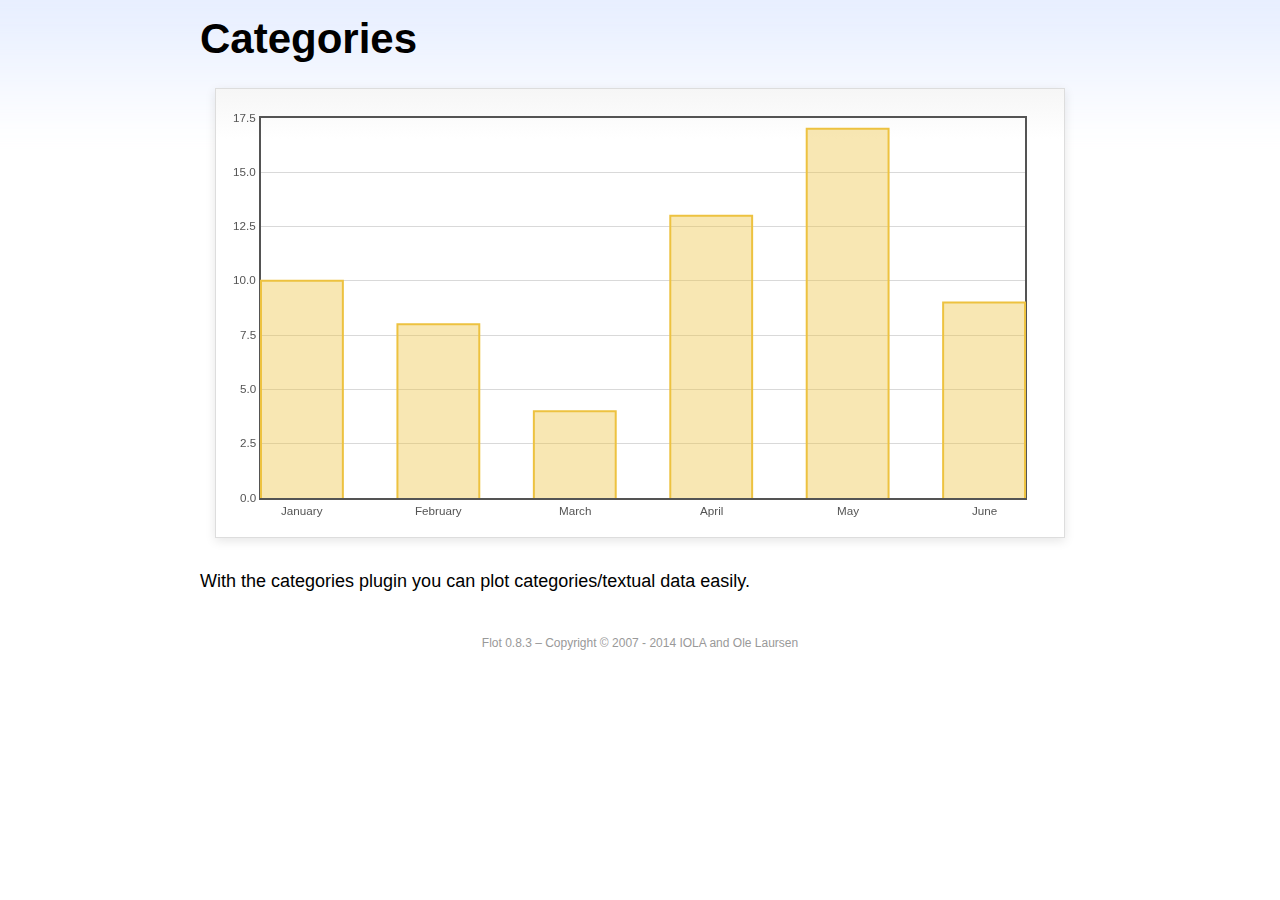
<file: Labs/web_ui/flot/examples/categories/index.html>
<!DOCTYPE html PUBLIC "-//W3C//DTD HTML 4.01//EN" "http://www.w3.org/TR/html4/strict.dtd">
<html>
<head>
	<meta http-equiv="Content-Type" content="text/html; charset=utf-8">
	<title>Flot Examples: Categories</title>
	<link href="../examples.css" rel="stylesheet" type="text/css">
	<!--[if lte IE 8]><script language="javascript" type="text/javascript" src="../../excanvas.min.js"></script><![endif]-->
	<script language="javascript" type="text/javascript" src="../../jquery.js"></script>
	<script language="javascript" type="text/javascript" src="../../jquery.flot.js"></script>
	<script language="javascript" type="text/javascript" src="../../jquery.flot.categories.js"></script>
	<script type="text/javascript">

	$(function() {

		var data = [ ["January", 10], ["February", 8], ["March", 4], ["April", 13], ["May", 17], ["June", 9] ];

		$.plot("#placeholder", [ data ], {
			series: {
				bars: {
					show: true,
					barWidth: 0.6,
					align: "center"
				}
			},
			xaxis: {
				mode: "categories",
				tickLength: 0
			}
		});

		// Add the Flot version string to the footer

		$("#footer").prepend("Flot " + $.plot.version + " &ndash; ");
	});

	</script>
</head>
<body>

	<div id="header">
		<h2>Categories</h2>
	</div>

	<div id="content">

		<div class="demo-container">
			<div id="placeholder" class="demo-placeholder"></div>
		</div>

		<p>With the categories plugin you can plot categories/textual data easily.</p>

	</div>

	<div id="footer">
		Copyright &copy; 2007 - 2014 IOLA and Ole Laursen
	</div>

</body>
</html>
</file>
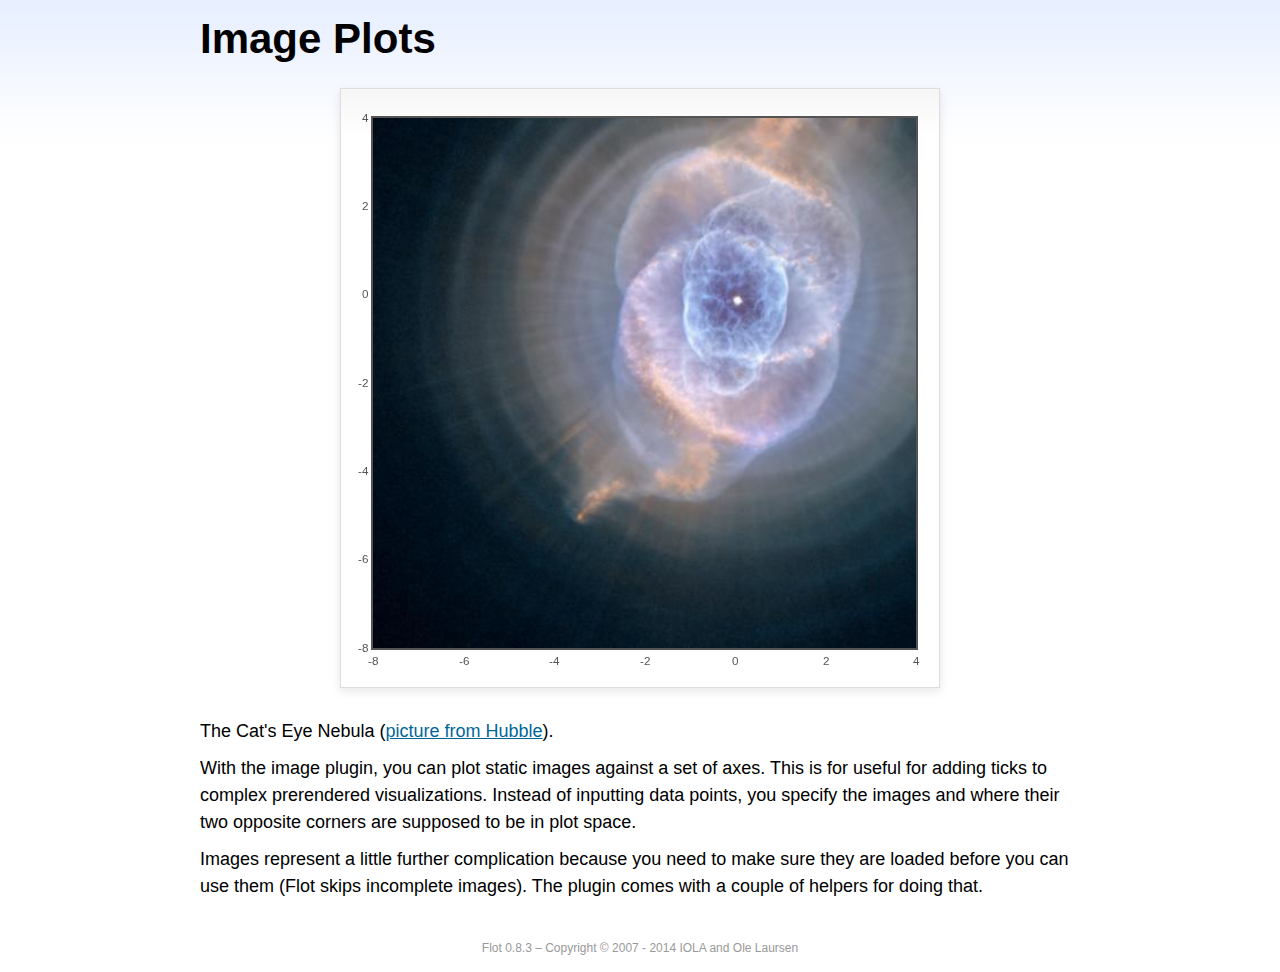
<file: Labs/web_ui/flot/examples/image/index.html>
<!DOCTYPE html PUBLIC "-//W3C//DTD HTML 4.01//EN" "http://www.w3.org/TR/html4/strict.dtd">
<html>
<head>
	<meta http-equiv="Content-Type" content="text/html; charset=utf-8">
	<title>Flot Examples: Image Plots</title>
	<link href="../examples.css" rel="stylesheet" type="text/css">
	<!--[if lte IE 8]><script language="javascript" type="text/javascript" src="../../excanvas.min.js"></script><![endif]-->
	<script language="javascript" type="text/javascript" src="../../jquery.js"></script>
	<script language="javascript" type="text/javascript" src="../../jquery.flot.js"></script>
	<script language="javascript" type="text/javascript" src="../../jquery.flot.image.js"></script>
	<script type="text/javascript">

	$(function() {

		var data = [[["hs-2004-27-a-large-web.jpg", -10, -10, 10, 10]]];

		var options = {
			series: {
				images: {
					show: true
				}
			},
			xaxis: {
				min: -8,
				max: 4
			},
			yaxis: {
				min: -8,
				max: 4
			}
		};

		$.plot.image.loadDataImages(data, options, function () {
			$.plot("#placeholder", data, options);
		});

		// Add the Flot version string to the footer

		$("#footer").prepend("Flot " + $.plot.version + " &ndash; ");
	});

	</script>
</head>
<body>

	<div id="header">
		<h2>Image Plots</h2>
	</div>

	<div id="content">

		<div class="demo-container" style="width:600px;height:600px;">
			<div id="placeholder" class="demo-placeholder"></div>
		</div>

		<p>The Cat's Eye Nebula (<a href="http://hubblesite.org/gallery/album/nebula/pr2004027a/">picture from Hubble</a>).</p>

		<p>With the image plugin, you can plot static images against a set of axes. This is for useful for adding ticks to complex prerendered visualizations. Instead of inputting data points, you specify the images and where their two opposite corners are supposed to be in plot space.</p>

		<p>Images represent a little further complication because you need to make sure they are loaded before you can use them (Flot skips incomplete images). The plugin comes with a couple of helpers for doing that.</p>

	</div>

	<div id="footer">
		Copyright &copy; 2007 - 2014 IOLA and Ole Laursen
	</div>

</body>
</html>
</file>
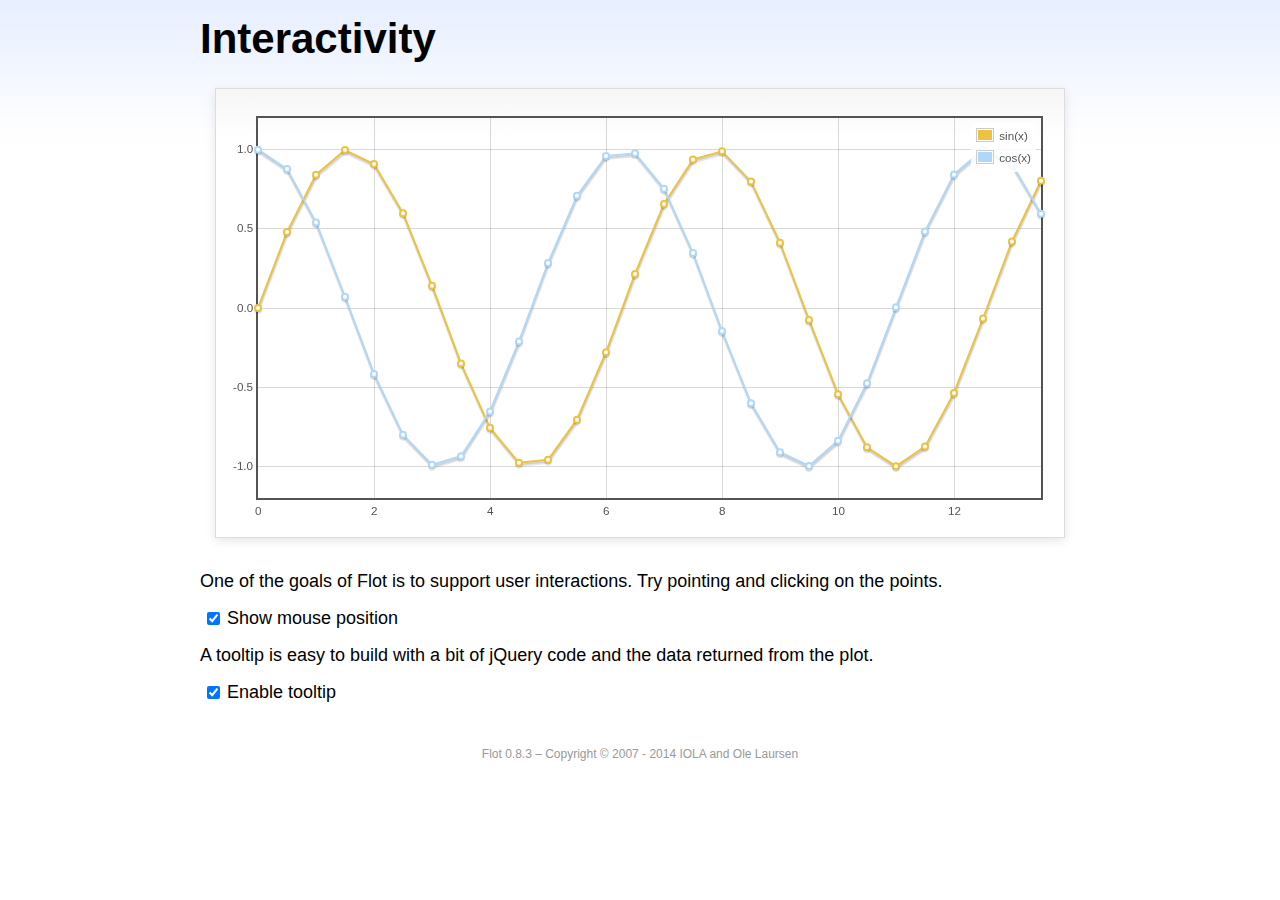
<file: Labs/web_ui/flot/examples/interacting/index.html>
<!DOCTYPE html PUBLIC "-//W3C//DTD HTML 4.01//EN" "http://www.w3.org/TR/html4/strict.dtd">
<html>
<head>
	<meta http-equiv="Content-Type" content="text/html; charset=utf-8">
	<title>Flot Examples: Interactivity</title>
	<link href="../examples.css" rel="stylesheet" type="text/css">
	<!--[if lte IE 8]><script language="javascript" type="text/javascript" src="../../excanvas.min.js"></script><![endif]-->
	<script language="javascript" type="text/javascript" src="../../jquery.js"></script>
	<script language="javascript" type="text/javascript" src="../../jquery.flot.js"></script>
	<script type="text/javascript">

	$(function() {

		var sin = [],
			cos = [];

		for (var i = 0; i < 14; i += 0.5) {
			sin.push([i, Math.sin(i)]);
			cos.push([i, Math.cos(i)]);
		}

		var plot = $.plot("#placeholder", [
			{ data: sin, label: "sin(x)"},
			{ data: cos, label: "cos(x)"}
		], {
			series: {
				lines: {
					show: true
				},
				points: {
					show: true
				}
			},
			grid: {
				hoverable: true,
				clickable: true
			},
			yaxis: {
				min: -1.2,
				max: 1.2
			}
		});

		$("<div id='tooltip'></div>").css({
			position: "absolute",
			display: "none",
			border: "1px solid #fdd",
			padding: "2px",
			"background-color": "#fee",
			opacity: 0.80
		}).appendTo("body");

		$("#placeholder").bind("plothover", function (event, pos, item) {

			if ($("#enablePosition:checked").length > 0) {
				var str = "(" + pos.x.toFixed(2) + ", " + pos.y.toFixed(2) + ")";
				$("#hoverdata").text(str);
			}

			if ($("#enableTooltip:checked").length > 0) {
				if (item) {
					var x = item.datapoint[0].toFixed(2),
						y = item.datapoint[1].toFixed(2);

					$("#tooltip").html(item.series.label + " of " + x + " = " + y)
						.css({top: item.pageY+5, left: item.pageX+5})
						.fadeIn(200);
				} else {
					$("#tooltip").hide();
				}
			}
		});

		$("#placeholder").bind("plotclick", function (event, pos, item) {
			if (item) {
				$("#clickdata").text(" - click point " + item.dataIndex + " in " + item.series.label);
				plot.highlight(item.series, item.datapoint);
			}
		});

		// Add the Flot version string to the footer

		$("#footer").prepend("Flot " + $.plot.version + " &ndash; ");
	});

	</script>
</head>
<body>
	<div id="header">
		<h2>Interactivity</h2>
	</div>

	<div id="content">

		<div class="demo-container">
			<div id="placeholder" class="demo-placeholder"></div>
		</div>

		<p>One of the goals of Flot is to support user interactions. Try pointing and clicking on the points.</p>

		<p>
			<label><input id="enablePosition" type="checkbox" checked="checked"></input>Show mouse position</label>
			<span id="hoverdata"></span>
			<span id="clickdata"></span>
		</p>

		<p>A tooltip is easy to build with a bit of jQuery code and the data returned from the plot.</p>

		<p><label><input id="enableTooltip" type="checkbox" checked="checked"></input>Enable tooltip</label></p>

	</div>

	<div id="footer">
		Copyright &copy; 2007 - 2014 IOLA and Ole Laursen
	</div>

</body>
</html>
</file>
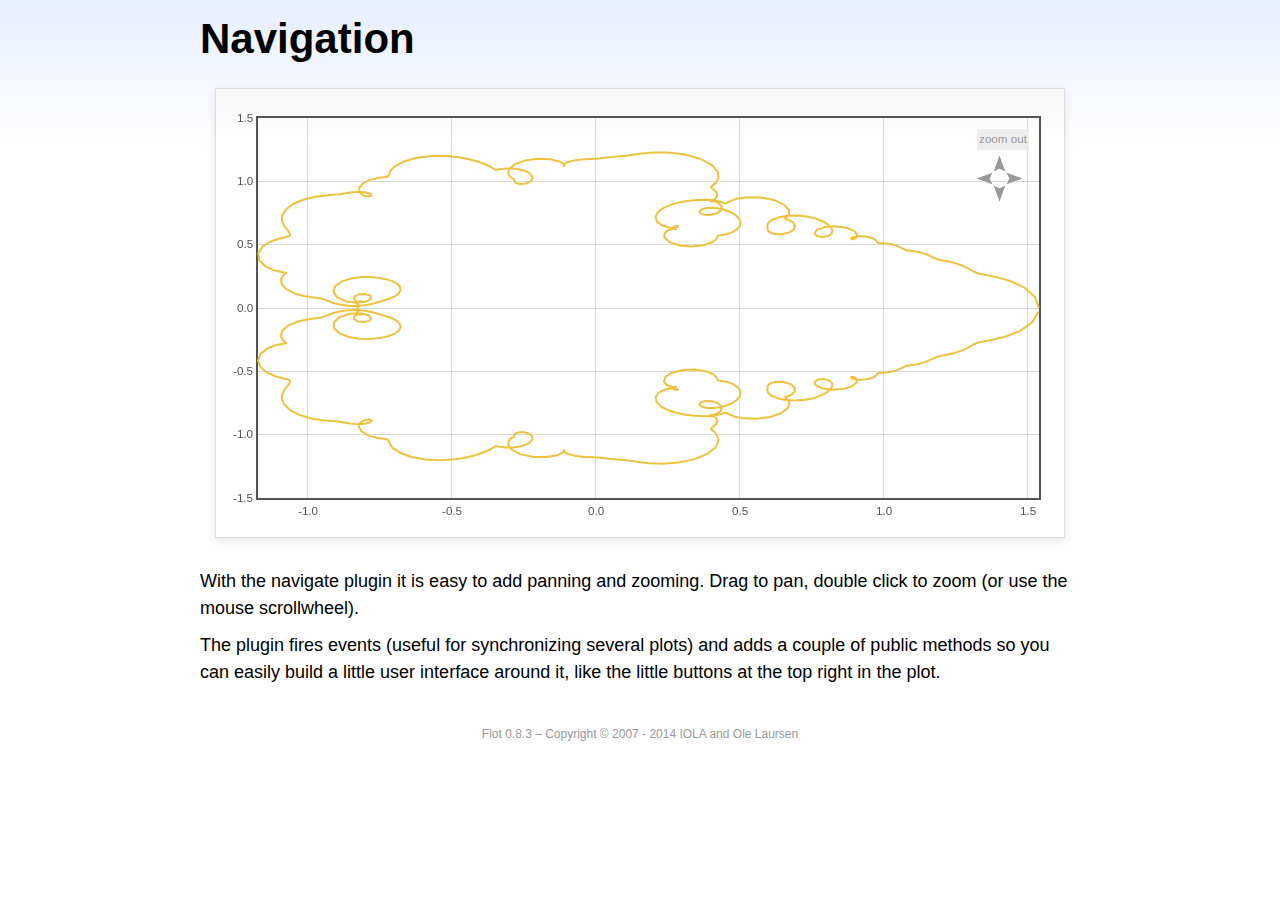
<file: Labs/web_ui/flot/examples/navigate/index.html>
<!DOCTYPE html PUBLIC "-//W3C//DTD HTML 4.01//EN" "http://www.w3.org/TR/html4/strict.dtd">
<html>
<head>
	<meta http-equiv="Content-Type" content="text/html; charset=utf-8">
	<title>Flot Examples: Navigation</title>
	<link href="../examples.css" rel="stylesheet" type="text/css">
	<style type="text/css">

	#placeholder .button {
		position: absolute;
		cursor: pointer;
	}

	#placeholder div.button {
		font-size: smaller;
		color: #999;
		background-color: #eee;
		padding: 2px;
	}
	.message {
		padding-left: 50px;
		font-size: smaller;
	}

	</style>
	<!--[if lte IE 8]><script language="javascript" type="text/javascript" src="../../excanvas.min.js"></script><![endif]-->
	<script language="javascript" type="text/javascript" src="../../jquery.js"></script>
	<script language="javascript" type="text/javascript" src="../../jquery.flot.js"></script>
	<script language="javascript" type="text/javascript" src="../../jquery.flot.navigate.js"></script>
	<script type="text/javascript">

	$(function() {

		// generate data set from a parametric function with a fractal look

		function sumf(f, t, m) {
			var res = 0;
			for (var i = 1; i < m; ++i) {
				res += f(i * i * t) / (i * i);
			}
			return res;
		}

		var d1 = [];
		for (var t = 0; t <= 2 * Math.PI; t += 0.01) {
			d1.push([sumf(Math.cos, t, 10), sumf(Math.sin, t, 10)]);
		}

		var data = [ d1 ],
			placeholder = $("#placeholder");

		var plot = $.plot(placeholder, data, {
			series: {
				lines: {
					show: true
				},
				shadowSize: 0
			},
			xaxis: {
				zoomRange: [0.1, 10],
				panRange: [-10, 10]
			},
			yaxis: {
				zoomRange: [0.1, 10],
				panRange: [-10, 10]
			},
			zoom: {
				interactive: true
			},
			pan: {
				interactive: true
			}
		});

		// show pan/zoom messages to illustrate events 

		placeholder.bind("plotpan", function (event, plot) {
			var axes = plot.getAxes();
			$(".message").html("Panning to x: "  + axes.xaxis.min.toFixed(2)
			+ " &ndash; " + axes.xaxis.max.toFixed(2)
			+ " and y: " + axes.yaxis.min.toFixed(2)
			+ " &ndash; " + axes.yaxis.max.toFixed(2));
		});

		placeholder.bind("plotzoom", function (event, plot) {
			var axes = plot.getAxes();
			$(".message").html("Zooming to x: "  + axes.xaxis.min.toFixed(2)
			+ " &ndash; " + axes.xaxis.max.toFixed(2)
			+ " and y: " + axes.yaxis.min.toFixed(2)
			+ " &ndash; " + axes.yaxis.max.toFixed(2));
		});

		// add zoom out button 

		$("<div class='button' style='right:20px;top:20px'>zoom out</div>")
			.appendTo(placeholder)
			.click(function (event) {
				event.preventDefault();
				plot.zoomOut();
			});

		// and add panning buttons

		// little helper for taking the repetitive work out of placing
		// panning arrows

		function addArrow(dir, right, top, offset) {
			$("<img class='button' src='arrow-" + dir + ".gif' style='right:" + right + "px;top:" + top + "px'>")
				.appendTo(placeholder)
				.click(function (e) {
					e.preventDefault();
					plot.pan(offset);
				});
		}

		addArrow("left", 55, 60, { left: -100 });
		addArrow("right", 25, 60, { left: 100 });
		addArrow("up", 40, 45, { top: -100 });
		addArrow("down", 40, 75, { top: 100 });

		// Add the Flot version string to the footer

		$("#footer").prepend("Flot " + $.plot.version + " &ndash; ");
	});

	</script>
</head>
<body>

	<div id="header">
		<h2>Navigation</h2>
	</div>

	<div id="content">

		<div class="demo-container">
			<div id="placeholder" class="demo-placeholder"></div>
		</div>

		<p class="message"></p>

		<p>With the navigate plugin it is easy to add panning and zooming. Drag to pan, double click to zoom (or use the mouse scrollwheel).</p>

		<p>The plugin fires events (useful for synchronizing several plots) and adds a couple of public methods so you can easily build a little user interface around it, like the little buttons at the top right in the plot.</p>

	</div>

	<div id="footer">
		Copyright &copy; 2007 - 2014 IOLA and Ole Laursen
	</div>

</body>
</html>
</file>
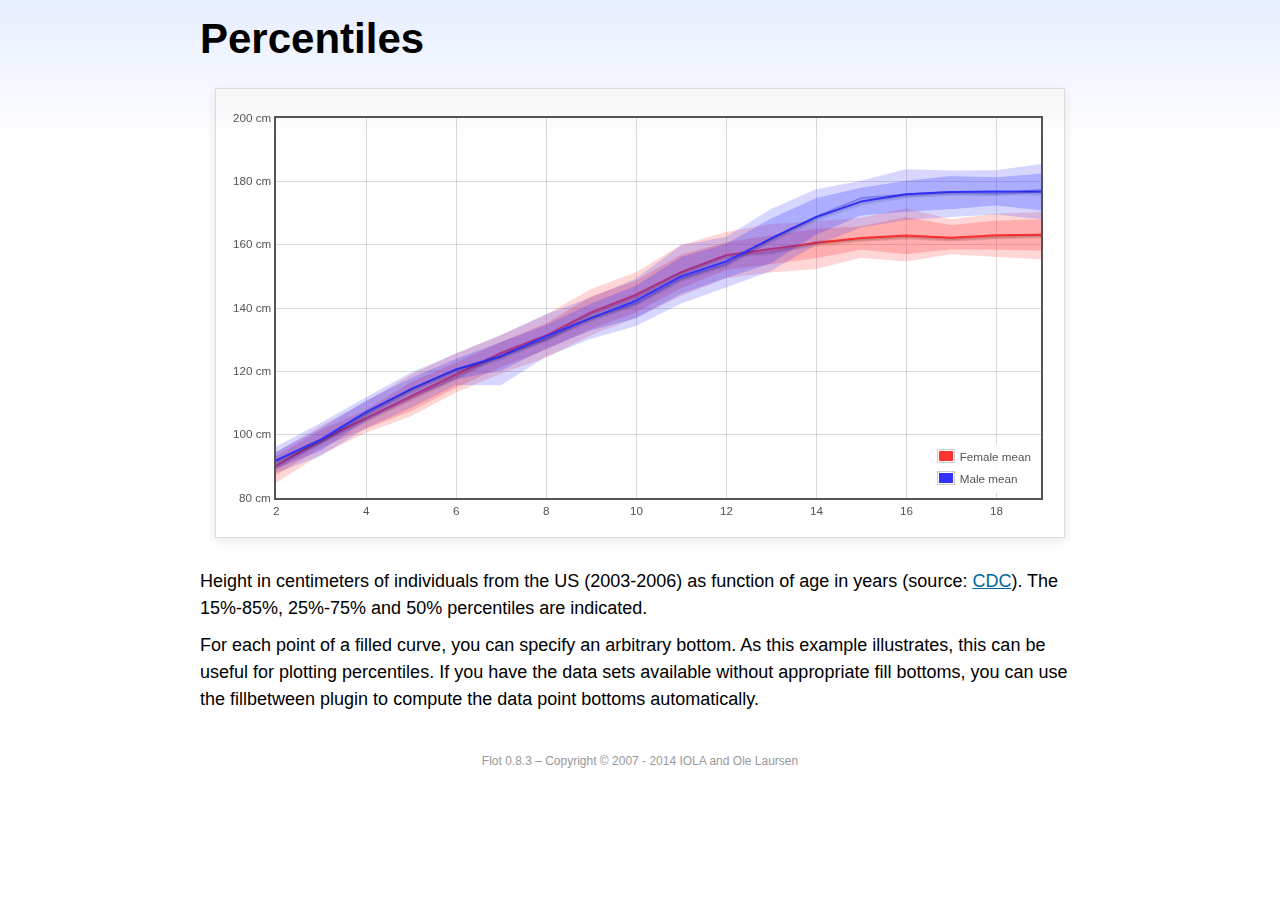
<file: Labs/web_ui/flot/examples/percentiles/index.html>
<!DOCTYPE html PUBLIC "-//W3C//DTD HTML 4.01//EN" "http://www.w3.org/TR/html4/strict.dtd">
<html>
<head>
	<meta http-equiv="Content-Type" content="text/html; charset=utf-8">
	<title>Flot Examples: Percentiles</title>
	<link href="../examples.css" rel="stylesheet" type="text/css">
	<!--[if lte IE 8]><script language="javascript" type="text/javascript" src="../../excanvas.min.js"></script><![endif]-->
	<script language="javascript" type="text/javascript" src="../../jquery.js"></script>
	<script language="javascript" type="text/javascript" src="../../jquery.flot.js"></script>
	<script language="javascript" type="text/javascript" src="../../jquery.flot.fillbetween.js"></script>
	<script type="text/javascript">

	$(function() {

		var males = {"15%": [[2, 88.0], [3, 93.3], [4, 102.0], [5, 108.5], [6, 115.7], [7, 115.6], [8, 124.6], [9, 130.3], [10, 134.3], [11, 141.4], [12, 146.5], [13, 151.7], [14, 159.9], [15, 165.4], [16, 167.8], [17, 168.7], [18, 169.5], [19, 168.0]], "90%": [[2, 96.8], [3, 105.2], [4, 113.9], [5, 120.8], [6, 127.0], [7, 133.1], [8, 139.1], [9, 143.9], [10, 151.3], [11, 161.1], [12, 164.8], [13, 173.5], [14, 179.0], [15, 182.0], [16, 186.9], [17, 185.2], [18, 186.3], [19, 186.6]], "25%": [[2, 89.2], [3, 94.9], [4, 104.4], [5, 111.4], [6, 117.5], [7, 120.2], [8, 127.1], [9, 132.9], [10, 136.8], [11, 144.4], [12, 149.5], [13, 154.1], [14, 163.1], [15, 169.2], [16, 170.4], [17, 171.2], [18, 172.4], [19, 170.8]], "10%": [[2, 86.9], [3, 92.6], [4, 99.9], [5, 107.0], [6, 114.0], [7, 113.5], [8, 123.6], [9, 129.2], [10, 133.0], [11, 140.6], [12, 145.2], [13, 149.7], [14, 158.4], [15, 163.5], [16, 166.9], [17, 167.5], [18, 167.1], [19, 165.3]], "mean": [[2, 91.9], [3, 98.5], [4, 107.1], [5, 114.4], [6, 120.6], [7, 124.7], [8, 131.1], [9, 136.8], [10, 142.3], [11, 150.0], [12, 154.7], [13, 161.9], [14, 168.7], [15, 173.6], [16, 175.9], [17, 176.6], [18, 176.8], [19, 176.7]], "75%": [[2, 94.5], [3, 102.1], [4, 110.8], [5, 117.9], [6, 124.0], [7, 129.3], [8, 134.6], [9, 141.4], [10, 147.0], [11, 156.1], [12, 160.3], [13, 168.3], [14, 174.7], [15, 178.0], [16, 180.2], [17, 181.7], [18, 181.3], [19, 182.5]], "85%": [[2, 96.2], [3, 103.8], [4, 111.8], [5, 119.6], [6, 125.6], [7, 131.5], [8, 138.0], [9, 143.3], [10, 149.3], [11, 159.8], [12, 162.5], [13, 171.3], [14, 177.5], [15, 180.2], [16, 183.8], [17, 183.4], [18, 183.5], [19, 185.5]], "50%": [[2, 91.9], [3, 98.2], [4, 106.8], [5, 114.6], [6, 120.8], [7, 125.2], [8, 130.3], [9, 137.1], [10, 141.5], [11, 149.4], [12, 153.9], [13, 162.2], [14, 169.0], [15, 174.8], [16, 176.0], [17, 176.8], [18, 176.4], [19, 177.4]]};

		var females = {"15%": [[2, 84.8], [3, 93.7], [4, 100.6], [5, 105.8], [6, 113.3], [7, 119.3], [8, 124.3], [9, 131.4], [10, 136.9], [11, 143.8], [12, 149.4], [13, 151.2], [14, 152.3], [15, 155.9], [16, 154.7], [17, 157.0], [18, 156.1], [19, 155.4]], "90%": [[2, 95.6], [3, 104.1], [4, 111.9], [5, 119.6], [6, 127.6], [7, 133.1], [8, 138.7], [9, 147.1], [10, 152.8], [11, 161.3], [12, 166.6], [13, 167.9], [14, 169.3], [15, 170.1], [16, 172.4], [17, 169.2], [18, 171.1], [19, 172.4]], "25%": [[2, 87.2], [3, 95.9], [4, 101.9], [5, 107.4], [6, 114.8], [7, 121.4], [8, 126.8], [9, 133.4], [10, 138.6], [11, 146.2], [12, 152.0], [13, 153.8], [14, 155.7], [15, 158.4], [16, 157.0], [17, 158.5], [18, 158.4], [19, 158.1]], "10%": [[2, 84.0], [3, 91.9], [4, 99.2], [5, 105.2], [6, 112.7], [7, 118.0], [8, 123.3], [9, 130.2], [10, 135.0], [11, 141.1], [12, 148.3], [13, 150.0], [14, 150.7], [15, 154.3], [16, 153.6], [17, 155.6], [18, 154.7], [19, 153.1]], "mean": [[2, 90.2], [3, 98.3], [4, 105.2], [5, 112.2], [6, 119.0], [7, 125.8], [8, 131.3], [9, 138.6], [10, 144.2], [11, 151.3], [12, 156.7], [13, 158.6], [14, 160.5], [15, 162.1], [16, 162.9], [17, 162.2], [18, 163.0], [19, 163.1]], "75%": [[2, 93.2], [3, 101.5], [4, 107.9], [5, 116.6], [6, 122.8], [7, 129.3], [8, 135.2], [9, 143.7], [10, 148.7], [11, 156.9], [12, 160.8], [13, 163.0], [14, 165.0], [15, 165.8], [16, 168.7], [17, 166.2], [18, 167.6], [19, 168.0]], "85%": [[2, 94.5], [3, 102.8], [4, 110.4], [5, 119.0], [6, 125.7], [7, 131.5], [8, 137.9], [9, 146.0], [10, 151.3], [11, 159.9], [12, 164.0], [13, 166.5], [14, 167.5], [15, 168.5], [16, 171.5], [17, 168.0], [18, 169.8], [19, 170.3]], "50%": [[2, 90.2], [3, 98.1], [4, 105.2], [5, 111.7], [6, 118.2], [7, 125.6], [8, 130.5], [9, 138.3], [10, 143.7], [11, 151.4], [12, 156.7], [13, 157.7], [14, 161.0], [15, 162.0], [16, 162.8], [17, 162.2], [18, 162.8], [19, 163.3]]};

		var dataset = [
			{ label: "Female mean", data: females["mean"], lines: { show: true }, color: "rgb(255,50,50)" },
			{ id: "f15%", data: females["15%"], lines: { show: true, lineWidth: 0, fill: false }, color: "rgb(255,50,50)" },
			{ id: "f25%", data: females["25%"], lines: { show: true, lineWidth: 0, fill: 0.2 }, color: "rgb(255,50,50)", fillBetween: "f15%" },
			{ id: "f50%", data: females["50%"], lines: { show: true, lineWidth: 0.5, fill: 0.4, shadowSize: 0 }, color: "rgb(255,50,50)", fillBetween: "f25%" },
			{ id: "f75%", data: females["75%"], lines: { show: true, lineWidth: 0, fill: 0.4 }, color: "rgb(255,50,50)", fillBetween: "f50%" },
			{ id: "f85%", data: females["85%"], lines: { show: true, lineWidth: 0, fill: 0.2 }, color: "rgb(255,50,50)", fillBetween: "f75%" },

			{ label: "Male mean", data: males["mean"], lines: { show: true }, color: "rgb(50,50,255)" },
			{ id: "m15%", data: males["15%"], lines: { show: true, lineWidth: 0, fill: false }, color: "rgb(50,50,255)" },
			{ id: "m25%", data: males["25%"], lines: { show: true, lineWidth: 0, fill: 0.2 }, color: "rgb(50,50,255)", fillBetween: "m15%" },
			{ id: "m50%", data: males["50%"], lines: { show: true, lineWidth: 0.5, fill: 0.4, shadowSize: 0 }, color: "rgb(50,50,255)", fillBetween: "m25%" },
			{ id: "m75%", data: males["75%"], lines: { show: true, lineWidth: 0, fill: 0.4 }, color: "rgb(50,50,255)", fillBetween: "m50%" },
			{ id: "m85%", data: males["85%"], lines: { show: true, lineWidth: 0, fill: 0.2 }, color: "rgb(50,50,255)", fillBetween: "m75%" }
		];

		$.plot($("#placeholder"), dataset, {
			xaxis: {
				tickDecimals: 0
			},
			yaxis: {
				tickFormatter: function (v) {
					return v + " cm";
				}
			},
			legend: {
				position: "se"
			}
		});

		// Add the Flot version string to the footer

		$("#footer").prepend("Flot " + $.plot.version + " &ndash; ");
	});

	</script>
</head>
<body>

	<div id="header">
		<h2>Percentiles</h2>
	</div>

	<div id="content">

		<div class="demo-container">
			<div id="placeholder" class="demo-placeholder"></div>
		</div>

		<p>Height in centimeters of individuals from the US (2003-2006) as function of age in years (source: <a href="http://www.cdc.gov/nchs/data/nhsr/nhsr010.pdf">CDC</a>). The 15%-85%, 25%-75% and 50% percentiles are indicated.</p>

		<p>For each point of a filled curve, you can specify an arbitrary bottom. As this example illustrates, this can be useful for plotting percentiles. If you have the data sets available without appropriate fill bottoms, you can use the fillbetween plugin to compute the data point bottoms automatically.</p>

	</div>

	<div id="footer">
		Copyright &copy; 2007 - 2014 IOLA and Ole Laursen
	</div>

</body>
</html>
</file>
<file: Labs/web_ui/flot/examples/examples.css>
* {	padding: 0; margin: 0; vertical-align: top; }

body {
	background: url(background.png) repeat-x;
	font: 18px/1.5em "proxima-nova", Helvetica, Arial, sans-serif;
}

a {	color: #069; }
a:hover { color: #28b; }

h2 {
	margin-top: 15px;
	font: normal 32px "omnes-pro", Helvetica, Arial, sans-serif;
}

h3 {
	margin-left: 30px;
	font: normal 26px "omnes-pro", Helvetica, Arial, sans-serif;
	color: #666;
}

p {
	margin-top: 10px;
}

button {
	font-size: 18px;
	padding: 1px 7px;
}

input {
	font-size: 18px;
}

input[type=checkbox] {
	margin: 7px;
}

#header {
	position: relative;
	width: 900px;
	margin: auto;
}

#header h2 {
	margin-left: 10px;
	vertical-align: middle;
	font-size: 42px;
	font-weight: bold;
	text-decoration: none;
	color: #000;
}

#content {
	width: 880px;
	margin: 0 auto;
	padding: 10px;
}

#footer {
	margin-top: 25px;
	margin-bottom: 10px;
	text-align: center;
	font-size: 12px;
	color: #999;
}

.demo-container {
	box-sizing: border-box;
	width: 850px;
	height: 450px;
	padding: 20px 15px 15px 15px;
	margin: 15px auto 30px auto;
	border: 1px solid #ddd;
	background: #fff;
	background: linear-gradient(#f6f6f6 0, #fff 50px);
	background: -o-linear-gradient(#f6f6f6 0, #fff 50px);
	background: -ms-linear-gradient(#f6f6f6 0, #fff 50px);
	background: -moz-linear-gradient(#f6f6f6 0, #fff 50px);
	background: -webkit-linear-gradient(#f6f6f6 0, #fff 50px);
	box-shadow: 0 3px 10px rgba(0,0,0,0.15);
	-o-box-shadow: 0 3px 10px rgba(0,0,0,0.1);
	-ms-box-shadow: 0 3px 10px rgba(0,0,0,0.1);
	-moz-box-shadow: 0 3px 10px rgba(0,0,0,0.1);
	-webkit-box-shadow: 0 3px 10px rgba(0,0,0,0.1);
}

.demo-placeholder {
	width: 100%;
	height: 100%;
	font-size: 14px;
	line-height: 1.2em;
}

.legend table {
	border-spacing: 5px;
}
</file>
